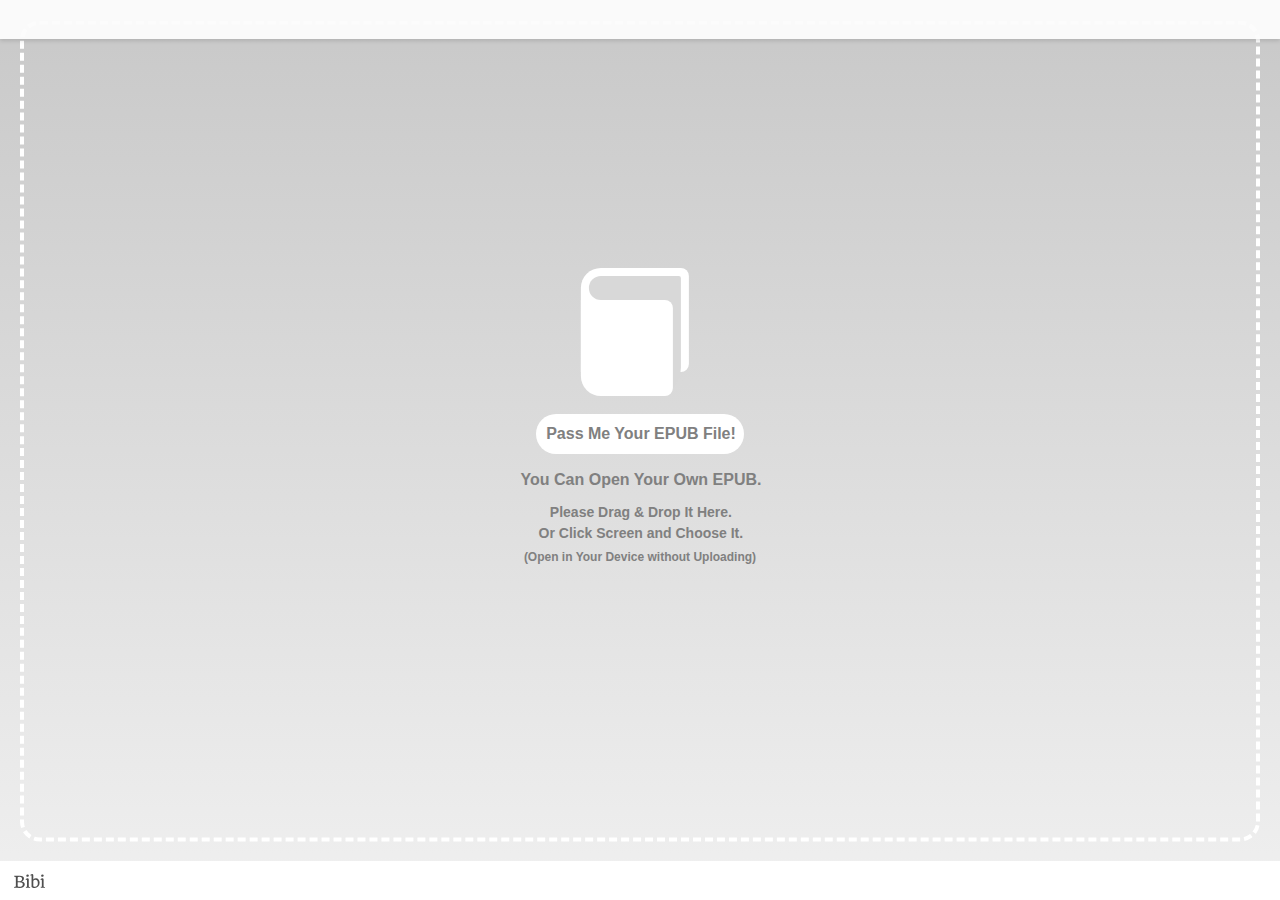
<file: B/bibi/index.html>
<!DOCTYPE html>



<html id="bibi">


	<head>

		<meta charset="utf-8" />
		<meta name="viewport" content="width=device-width, initial-scale=1.0, minimum-scale=1.0, maximum-scale=1.0" />
		<meta http-equiv="X-UA-Compatible" content="IE=edge" />

		<title>This E-Book is Published with Bibi | EPUB Reader on your website.</title>

		<!-- # Bibi | EPUB Reader on your website. : © Satoru Matsushima - https://bibi.epub.link or https://github.com/satorumurmur/bibi / Licensed under the MIT License - https://github.com/satorumurmur/bibi/blob/master/LICENSE -->

		<!-- 「わたしのことは『ビビ』と呼んでください。『ビビ』はわたしの名前なんです」 —— エレクトラ・パブリケーヌ『ビビのみぎくるぶし』 -->
		<!-- 「まあ！　それじゃあやっぱり、『ビビ』はわたしの“名前”だったのですね？」 —— ソフィア・パインアイランド『ビビさんたちのこと』 -->
		<!-- 「このあたりにビビさんという人がいると聞いて来たのですが、あなたですか？」 —— ビビ・ララルー『ポケットに眼鏡』 -->

		<link id="bibi-style" rel="stylesheet" href="resources/styles/bibi.css" />
		<link id="bibi-dress" rel="stylesheet" href="wardrobe/everyday/bibi.dress.css" />
		<script id="bibi-script" src="resources/scripts/bibi.js"></script>
		<script id="bibi-preset" src="presets/default.js" data-bibi-bookshelf=""></script>

	</head>


	<body data-bibi-book="">

		<div id="bibi-info">
			<h1>This E-Book is Published on the Web with Bibi | EPUB Reader on your website.</h1>
			<ul>
				<li><a href="https://bibi.epub.link">Bibi | EPUB Reader on your website. (Official Website / Japanese)</a></li>
				<li><a href="https://github.com/satorumurmur/bibi">Bibi on GitHub (English)</a></li>
			</ul>
		</div>

		<div id="bibi-book-data" data-bibi-book-mimetype="application/epub+zip" hidden="hidden">
		</div>

	</body>


</html>
</file>
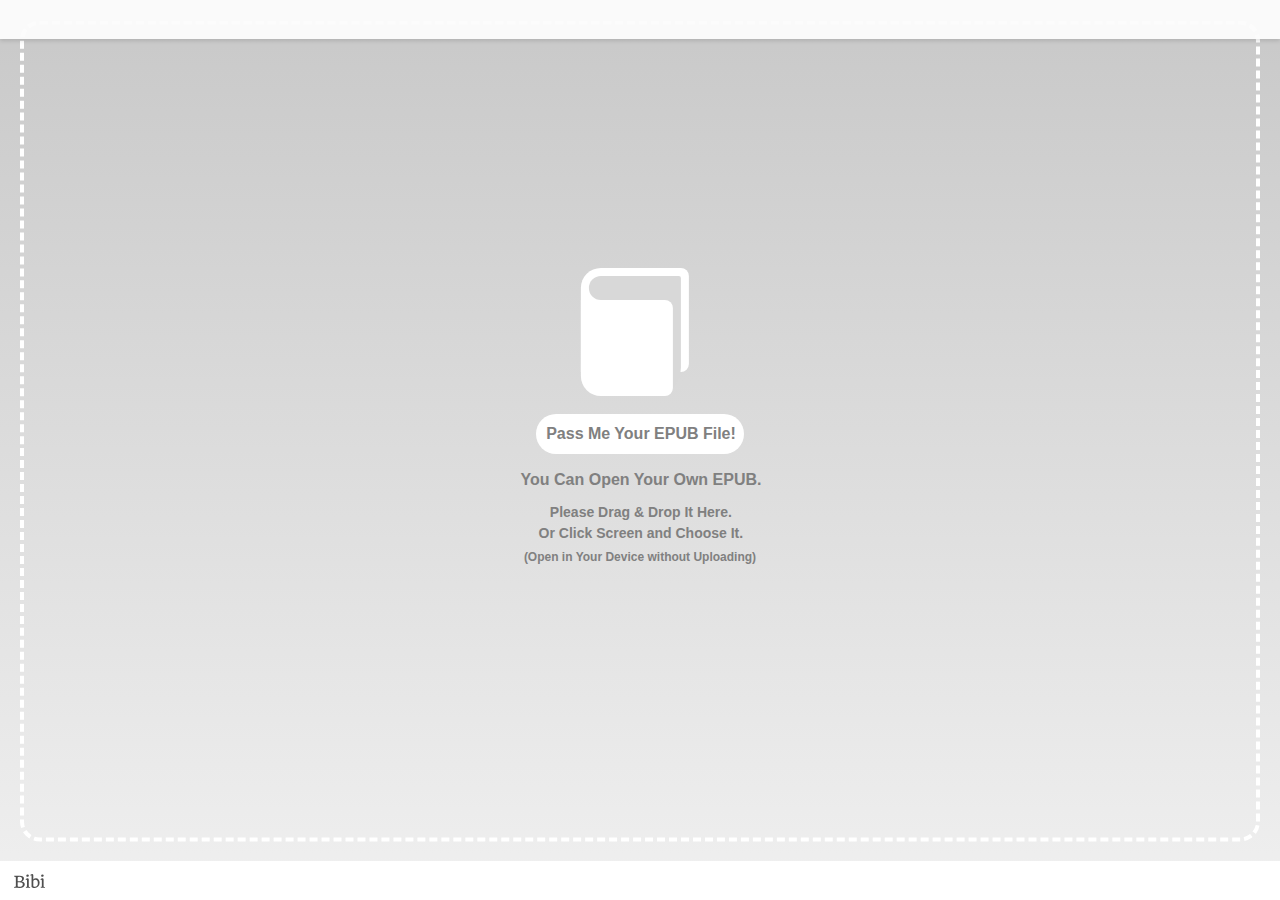
<file: B/bib/i/index.html>
<!DOCTYPE html>



<html id="bibi">


	<head>

		<meta charset="utf-8" />
		<meta name="viewport" content="width=device-width, initial-scale=1.0, minimum-scale=1.0, maximum-scale=1.0" />
		<meta http-equiv="X-UA-Compatible" content="IE=edge" />

		<title>This E-Book is Published with Bibi | EPUB Reader on your website.</title>

		<!-- # Bibi ... Copyright (c) Satoru MATSUSHIMA - https://bibi.epub.link or https://github.com/satorumurmur/bibi (Licensed under the MIT license.) -->

		<!-- 「わたしのことは『ビビ』と呼んでください。『ビビ』はわたしの名前なんです」 —— エレクトラ・パブリケーヌ『ビビのみぎくるぶし』 -->
		<!-- 「まあ！　それじゃあやっぱり、『ビビ』はわたしの“名前”だったのですね？」 —— ソフィア・パインアイランド『ビビさんたちのこと』 -->
		<!-- 「このあたりにビビさんという人がいると聞いて来たのですが、あなたですか？」 —— ビビ・ララルー『ポケットに眼鏡』 -->

		<link id="bibi-style" rel="stylesheet" href="../../bibi/resources/styles/bibi.css" />
		<link id="bibi-dress" rel="stylesheet" href="../../bibi/wardrobe/everyday/bibi.dress.css" />
		<script id="bibi-script" src="../../bibi/resources/scripts/bibi.js"></script>
		<script id="bibi-preset" src="../../bibi/presets/default.js" data-bibi-bookshelf="../bookshelf"></script>

	</head>


	<body data-bibi-book="">

		<div id="bibi-info">
			<h1>This E-Book is Published on the Web with Bibi | EPUB Reader on your website.</h1>
			<ul>
				<li><a href="https://bibi.epub.link">Bibi | EPUB Reader on your website. (Official Website / Japanese)</a></li>
				<li><a href="https://github.com/satorumurmur/bibi">Bibi on GitHub (English)</a></li>
			</ul>
		</div>

		<div id="bibi-book-data" data-bibi-book-mimetype="application/epub+zip" hidden="hidden">
		</div>

	</body>


</html>
</file>
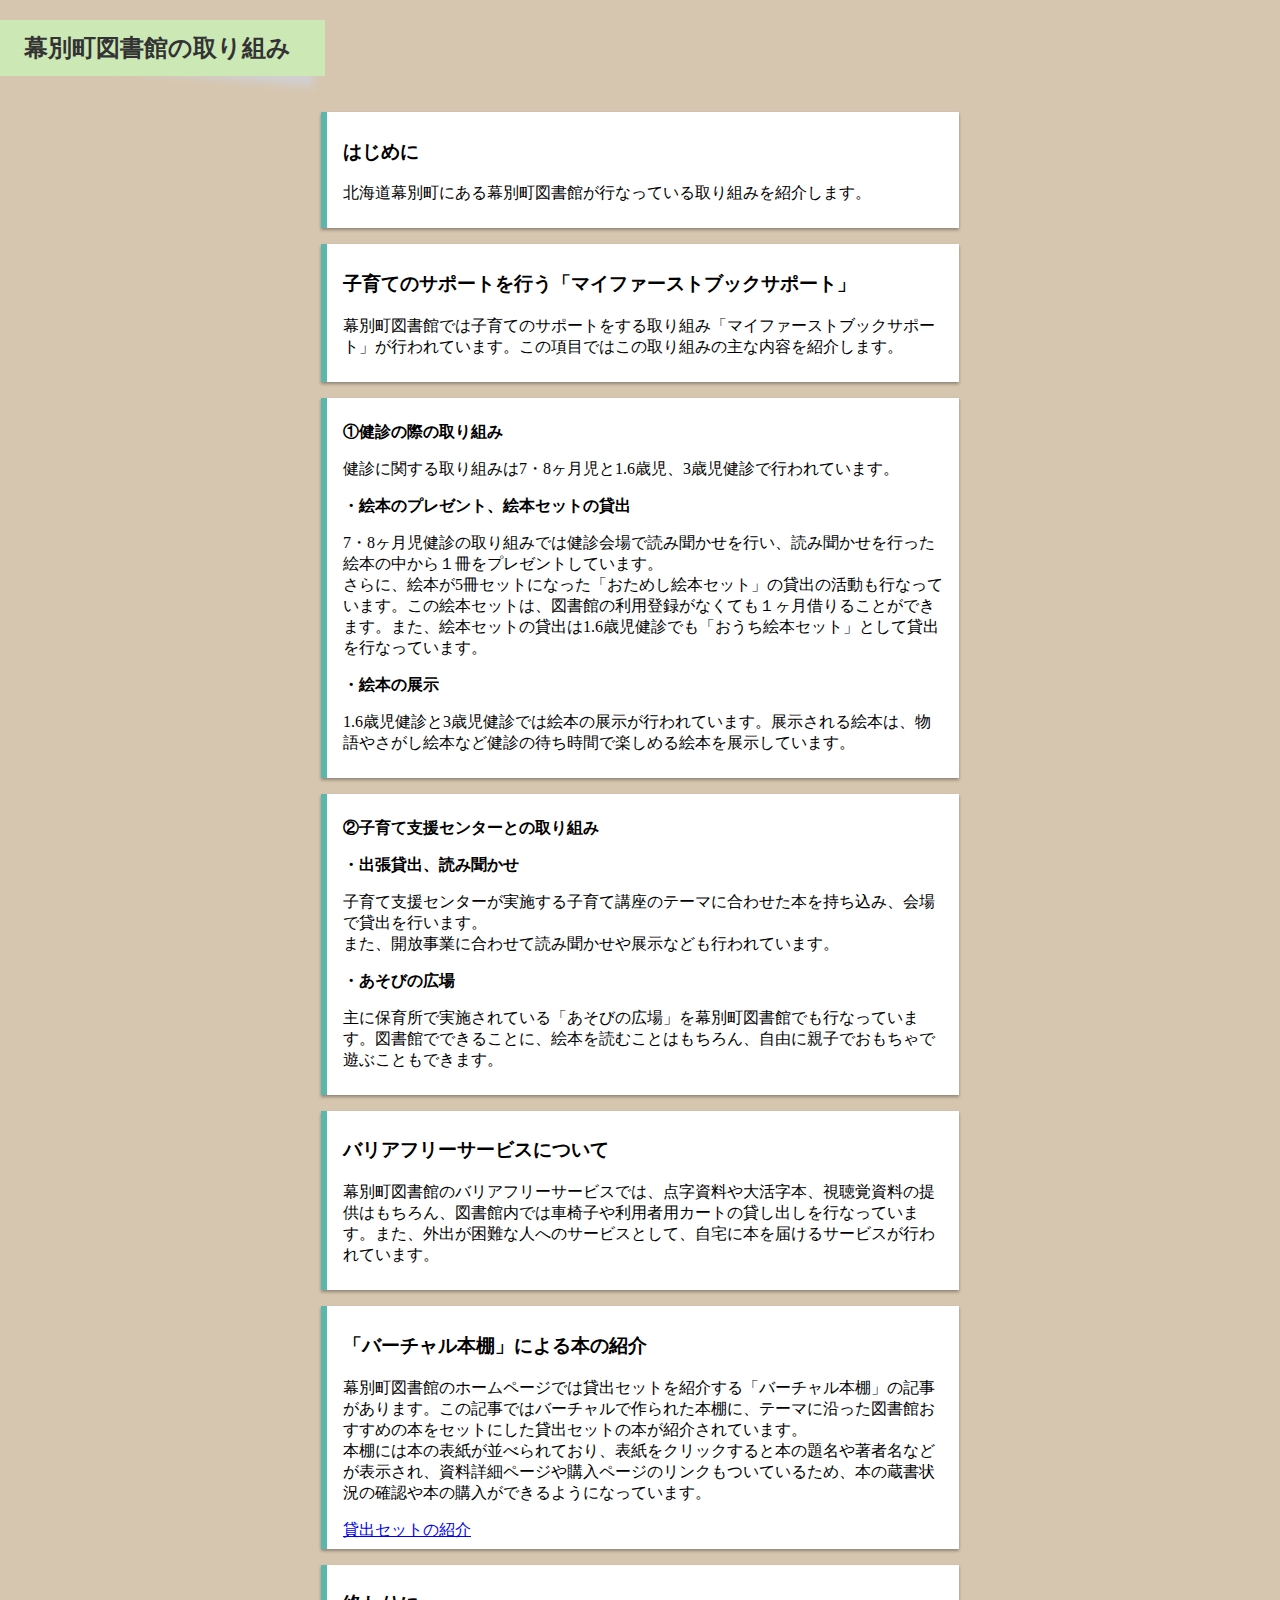
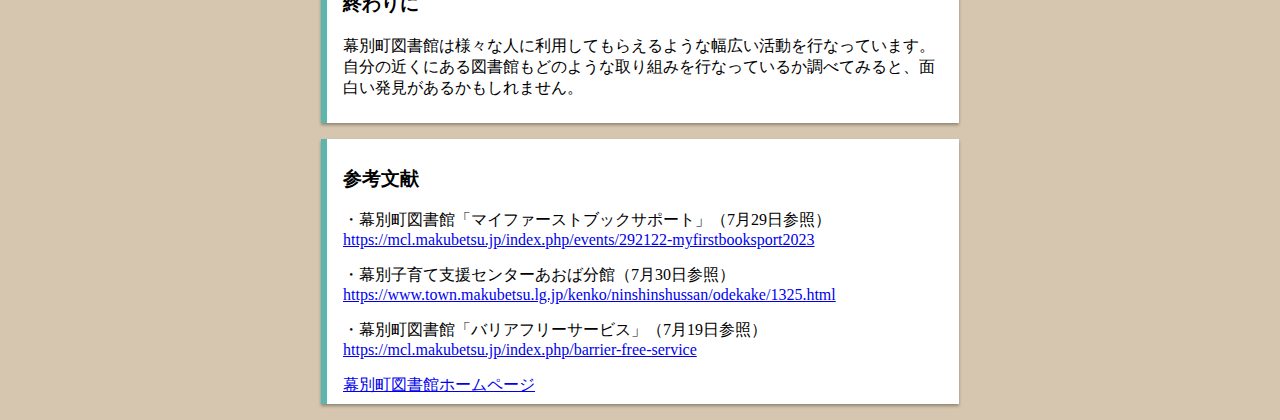
<file: tosho.html>
<!DOCTYPE html>
<html>
  <head>
    <meta charset="UTF-8">
    <title>幕別町図書館の取り組み</title>
    <style>
      body{background-color: #d6c6af;
        font-family: TsukuARdGothic-Regular;
      margin: 0;
      padding: 0;
      }
      
      #box{
        padding: 0.5em 1em;
        margin: 1em auto;
        max-width: 600px;
        background: #fff;
        border-left: solid 6px #5bb7ae;
        box-shadow: 0px 2px 3px rgba(0, 0, 0, 0.33);
      }
      
      .heading-14 {
        display: inline-block;
        position: relative;
        padding: .5em 1.4em .5em 1em;
        background-color: #cce8b5;
        color: #333333;
      }
      
      .heading-14::before {
        position: absolute;
        bottom: -1px;
        right: 9px;
        z-index: -1;
        transform: rotate(5deg);
        width: 70%;
        height: 50%;
        background-color: #d0d0d0;
        content: "";
        filter: blur(4px);
      }
      </style>
    </head>
  
  <body>
    <h2 class="heading-14">幕別町図書館の取り組み</h2>
    <article id="box">
      <h3>はじめに</h3>
      <p>北海道幕別町にある幕別町図書館が行なっている取り組みを紹介します。</p>
      </article>
    
    <article id="box">
      <h3>子育てのサポートを行う「マイファーストブックサポート」</h3>
      <p>幕別町図書館では子育てのサポートをする取り組み「マイファーストブックサポート」が行われています。この項目ではこの取り組みの主な内容を紹介します。</p>
      </article>
    
    <article id="box">
      <p><b>①健診の際の取り組み</b></p>
      <p>健診に関する取り組みは7・8ヶ月児と1.6歳児、3歳児健診で行われています。
      <p><b>・絵本のプレゼント、絵本セットの貸出</b></p>
      <p>7・8ヶ月児健診の取り組みでは健診会場で読み聞かせを行い、読み聞かせを行った絵本の中から１冊をプレゼントしています。<br>さらに、絵本が5冊セットになった「おためし絵本セット」の貸出の活動も行なっています。この絵本セットは、図書館の利用登録がなくても１ヶ月借りることができます。また、絵本セットの貸出は1.6歳児健診でも「おうち絵本セット」として貸出を行なっています。</p>
      <p><b>・絵本の展示</b></p>
      <p>1.6歳児健診と3歳児健診では絵本の展示が行われています。展示される絵本は、物語やさがし絵本など健診の待ち時間で楽しめる絵本を展示しています。</p>
        </article>
      
      <article id="box">
      <p><b>②子育て支援センターとの取り組み</b></p>
        <p><b>・出張貸出、読み聞かせ</b></p>
        <p>子育て支援センターが実施する子育て講座のテーマに合わせた本を持ち込み、会場で貸出を行います。<br>また、開放事業に合わせて読み聞かせや展示なども行われています。</p>
        <p><b>・あそびの広場</b></p>
        <p>主に保育所で実施されている「あそびの広場」を幕別町図書館でも行なっています。図書館でできることに、絵本を読むことはもちろん、自由に親子でおもちゃで遊ぶこともできます。
    </article>
    
    <article id="box">
      <h3>バリアフリーサービスについて</h3>
      <p>幕別町図書館のバリアフリーサービスでは、点字資料や大活字本、視聴覚資料の提供はもちろん、図書館内では車椅子や利用者用カートの貸し出しを行なっています。また、外出が困難な人へのサービスとして、自宅に本を届けるサービスが行われています。</p>
          </article>
      
      <article id="box">
        <h3>「バーチャル本棚」による本の紹介</h3>
        <p>幕別町図書館のホームページでは貸出セットを紹介する「バーチャル本棚」の記事があります。この記事ではバーチャルで作られた本棚に、テーマに沿った図書館おすすめの本をセットにした貸出セットの本が紹介されています。<br>本棚には本の表紙が並べられており、表紙をクリックすると本の題名や著者名などが表示され、資料詳細ページや購入ページのリンクもついているため、本の蔵書状況の確認や本の購入ができるようになっています。</p>
        
        <a href="https://mcl.makubetsu.jp/index.php/2014-03-26-11-05-05/36-bookset-01" target="_blank">貸出セットの紹介</a>
        </article>
        
        <article id="box">
          <h3>終わりに</h3>
          <p>幕別町図書館は様々な人に利用してもらえるような幅広い活動を行なっています。自分の近くにある図書館もどのような取り組みを行なっているか調べてみると、面白い発見があるかもしれません。
          </p>
          </article>
        
        <article id="box">
          <h3>参考文献</h3>
          <p>・幕別町図書館「マイファーストブックサポート」（7月29日参照）<a href="https://mcl.makubetsu.jp/index.php/events/292122-myfirstbooksport2023" target="_blank">https://mcl.makubetsu.jp/index.php/events/292122-myfirstbooksport2023</a></p>
          <p>・幕別子育て支援センターあおば分館（7月30日参照）<a href="https://www.town.makubetsu.lg.jp/kenko/ninshinshussan/odekake/1325.html" target="_blank">https://www.town.makubetsu.lg.jp/kenko/ninshinshussan/odekake/1325.html</a></p>
          <p>・幕別町図書館「バリアフリーサービス」（7月19日参照）<a href="https://mcl.makubetsu.jp/index.php/barrier-free-service"　target="_blank">https://mcl.makubetsu.jp/index.php/barrier-free-service</a></p>
          <a href="https://mcl.makubetsu.jp/" target="_blank">幕別町図書館ホームページ</a>
          </article> 
        </body>
        </html>
</file>
<file: B/bibi/resources/styles/bibi.css>
@charset "utf-8";
/*!
 *
 *  # Bibi Style                                                 (℠)
 *
 *  * © Satoru Matsushima - https://bibi.epub.link or https://github.com/satorumurmur/bibi
 *  * Open source under the MIT License - https://github.com/satorumurmur/bibi/blob/master/LICENSE
 *
 *  * Including:
 *      - Material Icons : © Material Design Authors & Google Inc. - https://material.io/resources/icons / Licensed under the Apache License version 2.0 - https://www.apache.org/licenses/LICENSE-2.0.html
 *
 */
/*!
 * Material Icons by Material Design Authors / Google Inc. - https://material.io/icons
 * Licensed under the Apache License Version 2.0 - https://www.apache.org/licenses/LICENSE-2.0
 * // through a package maintained by Ravindra Marella. - https://marella.github.io/material-icons
 * // Licensed under the Apache License Version 2.0 - https://www.apache.org/licenses/LICENSE-2.0
 */@font-face{font-family:Material Icons;font-style:normal;font-weight:400;src:url(./fonts/MaterialIcons-Regular.eot);src:local("Material Icons"),local("MaterialIcons-Regular"),url(./fonts/MaterialIcons-Regular.woff2) format("woff2"),url(./fonts/MaterialIcons-Regular.woff) format("woff"),url(./fonts/MaterialIcons-Regular.ttf) format("truetype")}.material-icons{font-family:Material Icons;font-weight:400;font-style:normal;font-size:24px;display:inline-block;line-height:1;text-transform:none;letter-spacing:normal;word-wrap:normal;white-space:nowrap;direction:ltr;-webkit-font-smoothing:antialiased;text-rendering:optimizeLegibility;-moz-osx-font-smoothing:grayscale;-webkit-font-feature-settings:"liga";font-feature-settings:"liga"}/*!
 *
 *  # Bibi Style                                                 (℠)
 *
 */*{margin:0;padding:0;border:0;font-size:100%;font-weight:inherit;font-style:inherit}li{list-style:none outside}article,aside,figcaption,figure,footer,header,nav,section{display:block}.non-visual{display:block!important;position:absolute!important;overflow:hidden!important;margin:0!important;padding:0!important;border:0!important;left:0!important;top:0!important;width:0!important;height:0!important;background:transparent!important}.uppercase{text-transform:uppercase!important}html{overflow:hidden;position:absolute;top:0;right:0;bottom:auto;left:0;width:100%;height:100%;font-family:sans-serif;-webkit-font-smoothing:subpixel-antialiased;-webkit-text-size-adjust:100%;-webkit-user-select:none;-moz-user-select:none;-ms-user-select:none;user-select:none;overscroll-behavior-x:none;overscroll-behavior-y:none}html.welcome{overflow:scroll!important}html.InternetExplorer{position:static}html[data-bibi-cursor=bottom],html[data-bibi-cursor=left],html[data-bibi-cursor=right],html[data-bibi-cursor=top]{cursor:pointer}html.Blink{-ms-touch-action:none;touch-action:none}body{position:absolute;top:0;right:0;bottom:auto;left:0;overflow:hidden;width:100%;height:100%;-webkit-transition:opacity .25s ease;transition:opacity .25s ease}body *{-webkit-tap-highlight-color:rgba(255,255,255,0);-webkit-tap-highlight-color:transparent}body.InternetExplorer{position:static}div#bibi-catcher{display:none;position:absolute;z-index:101;top:0;right:0;bottom:0;left:0;margin:0;width:100%;height:100%;cursor:pointer;-webkit-transition:.125s cubic-bezier(.2,.8,.8,1.6);transition:.125s cubic-bezier(.2,.8,.8,1.6)}html.waiting-file div#bibi-catcher{display:block}div#bibi-catcher>.book-icon{z-index:10;top:auto;right:0;bottom:56%;left:0;margin:0 auto;-webkit-transform:translateX(-4%);transform:translateX(-4%)}div#bibi-catcher>.book-icon,div#bibi-catcher>.book-icon *{-webkit-transition:.125s cubic-bezier(.2,.8,.8,1.6);transition:.125s cubic-bezier(.2,.8,.8,1.6)}div#bibi-catcher>.pgroup{-webkit-box-sizing:border-box;box-sizing:border-box;position:absolute;z-index:100;top:44%;right:0;bottom:auto;left:0;margin:0 auto;width:100%;vertical-align:middle;text-align:center;display:-webkit-box;display:-ms-flexbox;display:flex;-webkit-box-orient:vertical;-webkit-box-direction:normal;-ms-flex-direction:column;flex-direction:column;-webkit-box-pack:start;-ms-flex-pack:start;justify-content:flex-start;-webkit-box-align:center;-ms-flex-align:center;align-items:center}div#bibi-catcher>.pgroup p em,div#bibi-catcher>.pgroup p small,div#bibi-catcher>.pgroup p span,div#bibi-catcher>.pgroup p strong{display:block;font-weight:700;-webkit-transition:.125s cubic-bezier(.2,.8,.8,1.6);transition:.125s cubic-bezier(.2,.8,.8,1.6)}div#bibi-catcher>.pgroup p strong{-webkit-box-sizing:border-box;box-sizing:border-box;margin-top:18px;padding:0 .5em;height:2.5em;line-height:2.5em;border-radius:1.25em;font-size:16px}div#bibi-catcher>.pgroup p em{margin-top:14px;font-size:16px;line-height:1.5}div#bibi-catcher>.pgroup p span{margin-top:10px;font-size:14px;line-height:1.5}div#bibi-catcher>.pgroup p small{margin-top:6px;font-size:12px}div#bibi-catcher>.pgroup[lang=en] p strong{text-indent:.125em}div#bibi-catcher>.pgroup[lang=en] p em,div#bibi-catcher>.pgroup[lang=en] p span{margin-right:-.125em}div#bibi-catcher>.pgroup[lang=ja] p strong{text-indent:.5em}div#bibi-catcher>.pgroup[lang=ja] p em{margin-right:-.67em;text-indent:-.67em}div#bibi-catcher>.pgroup[lang=ja] p span{margin-right:-.67em;text-indent:0}div#bibi-catcher>input{visibility:hidden}div#bibi-catcher:before{-webkit-box-sizing:border-box;box-sizing:border-box;z-index:1;top:0;margin:auto;-webkit-transition:.125s cubic-bezier(.2,.8,.8,1.6);transition:.125s cubic-bezier(.2,.8,.8,1.6)}div#bibi-catcher:after,div#bibi-catcher:before{content:"";display:block;position:absolute;right:0;bottom:0;left:0}div#bibi-catcher:after{z-index:0;width:100%}html:not(.iOS):not(.Android).dragenter div#bibi-catcher>.book-icon,html:not(.iOS):not(.Android) div#bibi-catcher:hover>.book-icon{-webkit-transform:translateX(-4%) rotate(-4deg);transform:translateX(-4%) rotate(-4deg)}html:not(.iOS):not(.Android).dragenter div#bibi-catcher>.pgroup p strong,html:not(.iOS):not(.Android) div#bibi-catcher:hover>.pgroup p strong{-webkit-transform:scale(1.05);transform:scale(1.05)}html.Android div#bibi-catcher:active>.book-icon,html.iOS div#bibi-catcher:active>.book-icon,html:not(.iOS):not(.Android) div#bibi-catcher:active>.book-icon{-webkit-transform:translateX(-4%) rotate(4deg);transform:translateX(-4%) rotate(4deg)}html.Android div#bibi-catcher:active>.pgroup p strong,html.iOS div#bibi-catcher:active>.pgroup p strong,html:not(.iOS):not(.Android) div#bibi-catcher:active>.pgroup p strong{-webkit-transform:scale(.95);transform:scale(.95)}div#bibi-poweredby{overflow:hidden;z-index:1000000;top:auto;left:0;margin:0 auto;width:100%;-webkit-transform-origin:50% 100%;transform-origin:50% 100%;-webkit-transform:scaleY(0);transform:scaleY(0);opacity:0;-webkit-transition:opacity .5s linear;transition:opacity .5s linear}div#bibi-poweredby,div#bibi-poweredby p a{-webkit-box-sizing:border-box;box-sizing:border-box;display:block;position:absolute;right:auto;bottom:0;font-size:14px}div#bibi-poweredby p a{top:0;left:4px;margin:auto 0;border-radius:2px;width:50.99631px;height:26px;line-height:26px;text-align:center;text-decoration:none;color:transparent;background:transparent}div#bibi-poweredby p a,div#bibi-poweredby p a:after,div#bibi-poweredby p a:before{-webkit-transition:.1s linear;transition:.1s linear}div#bibi-poweredby p a:after,div#bibi-poweredby p a:before{content:"";display:block;position:absolute;top:0;right:0;bottom:0;left:0;margin:0;width:100%;height:100%;background:transparent none no-repeat 50%;background-size:30.99631px 14px}div#bibi-poweredby p a:before{filter:url('data:image/svg+xml;charset=utf-8,<svg xmlns="http://www.w3.org/2000/svg"><filter id="filter"><feComponentTransfer color-interpolation-filters="sRGB"><feFuncR type="table" tableValues="1 0" /><feFuncG type="table" tableValues="1 0" /><feFuncB type="table" tableValues="1 0" /></feComponentTransfer></filter></svg>#filter');-webkit-filter:invert(100%);filter:invert(100%)}div#bibi-poweredby p a:after,div#bibi-poweredby p a:before{background-image:url([data-uri])}html.panel-opened div#bibi-poweredby,html.waiting-file div#bibi-poweredby,html.waiting div#bibi-poweredby{opacity:1;-webkit-transform:none;transform:none}div#bibi-info{overflow:hidden;width:0;height:0}div#bibi-style-checker{-webkit-writing-mode:vertical-rl;-epub-writing-mode:vertical-rl;-moz-writing-mode:vertical-rl;-ms-writing-mode:vertical-rl;-ms-writing-mode:tb-rl;writing-mode:vertical-rl;direction:ltr;position:absolute;z-index:0;font-size:16px;font-size:1rem;line-height:1em;white-space:nowrap;opacity:0}div#bibi-is-dev-mode{overflow:hidden;-webkit-box-sizing:border-box;box-sizing:border-box;display:-webkit-box;display:-ms-flexbox;display:flex;-webkit-box-orient:vertical;-webkit-box-direction:normal;-ms-flex-direction:column;flex-direction:column;-webkit-box-pack:center;-ms-flex-pack:center;justify-content:center;-webkit-box-align:center;-ms-flex-align:center;align-items:center;position:absolute;z-index:99999999999;top:0;right:0;bottom:0;left:0;margin:auto;padding:2em;width:300px;height:300px;border-radius:150px;font-weight:700;color:#fff;background:rgba(255,64,0,.9);pointer-events:text}div#bibi-is-dev-mode p{text-align:center;width:100%;line-height:1.5}div#bibi-is-dev-mode p:first-of-type{margin-top:-1em;padding-bottom:.4em;border-bottom:1px solid #fff;margin-bottom:.6em;font-size:18px}div#bibi-is-dev-mode p:first-of-type strong{display:block;width:100%}div#bibi-is-dev-mode p:first-of-type strong:first-of-type{font-size:.75em}div#bibi-is-dev-mode p:first-of-type strong:nth-of-type(2){text-transform:uppercase}div#bibi-is-dev-mode p:nth-of-type(2),div#bibi-is-dev-mode p:nth-of-type(3){font-size:14px}div#bibi-is-dev-mode p:nth-of-type(2) span,div#bibi-is-dev-mode p:nth-of-type(3) span{display:inline-block}div#bibi-is-dev-mode p:nth-of-type(3) code{display:block;margin:.5em auto 0;width:12em;height:2em;border-radius:.25em;font-size:16px;line-height:2em;background:rgba(0,0,0,.75)}div#bibi-is-dev-mode p:nth-of-type(4){display:-webkit-box;display:-ms-flexbox;display:flex;-webkit-box-orient:horizontal;-webkit-box-direction:normal;-ms-flex-direction:row;flex-direction:row;-webkit-box-pack:center;-ms-flex-pack:center;justify-content:center;-webkit-box-align:center;-ms-flex-align:center;align-items:center;position:absolute;top:auto;right:0;bottom:0;left:0;margin:0 auto;padding:.4em 0 .6em;width:100%;height:auto;font-weight:400;font-size:20px;cursor:pointer;background:hsla(0,0%,100%,0);-webkit-transition:.2s linear;transition:.2s linear}div#bibi-is-dev-mode p:nth-of-type(4):before{font-family:Material Icons;content:"highlight_off";line-height:1}div#bibi-is-dev-mode p:nth-of-type(4) em{padding:0 .5em 0 .25em;font-size:.75em;text-transform:uppercase}div#bibi-is-dev-mode p:nth-of-type(4):hover{color:#000;background:hsla(0,0%,100%,.9)}div#bibi-is-dev-mode{-webkit-transform:translateY(-200%) rotate(-1turn);transform:translateY(-200%) rotate(-1turn);opacity:0}div#bibi-is-dev-mode.show{-webkit-transition:1s cubic-bezier(.5,0,0,1.5);transition:1s cubic-bezier(.5,0,0,1.5);-webkit-transform:none;transform:none;opacity:1}div#bibi-is-dev-mode.hide{-webkit-transition:1s cubic-bezier(1,0,0,1);transition:1s cubic-bezier(1,0,0,1);-webkit-transform:translateY(800%) rotate(1turn);transform:translateY(800%) rotate(1turn);opacity:0}div#__bs_notify__{-webkit-box-sizing:border-box!important;box-sizing:border-box!important;display:table-cell!important;position:fixed!important;top:0!important;right:0!important;bottom:0!important;left:0!important;margin:auto!important;border-radius:1.5em!important;padding:0!important;width:16em!important;height:3em!important;line-height:3em!important;font-size:14px!important;font-weight:700!important;text-indent:-.25em!important;text-shadow:0 0 2px #000!important;background:rgba(0,0,0,.5)!important}main#bibi-main{overflow:hidden;-webkit-overflow-scrolling:touch;position:absolute;z-index:1;width:100%;background:transparent;-webkit-transition:-webkit-transform .1s ease;transition:-webkit-transform .1s ease;transition:transform .1s ease;transition:transform .1s ease,-webkit-transform .1s ease;-webkit-transform-origin:50% 50%;transform-origin:50% 50%;will-change:scroll-position,padding,transform}html.book-full-height main#bibi-main{height:100%}html.view-paged main#bibi-main{overflow:hidden}html.view-horizontal main#bibi-main{overflow-x:scroll;overflow-y:hidden}html.view-vertical main#bibi-main{overflow-x:hidden;overflow-y:scroll}html.appearance-horizontal main#bibi-main{top:0;right:-100%;bottom:auto;left:-100%;margin:auto}html.appearance-vertical main#bibi-main{top:-100%;right:auto;bottom:-100%;left:0;margin:auto}div#bibi-main-book{-webkit-box-sizing:content-box;box-sizing:content-box;display:-webkit-box;display:-ms-flexbox;display:flex;-ms-flex-wrap:nowrap;flex-wrap:nowrap;-webkit-box-pack:justify;-ms-flex-pack:justify;justify-content:space-between;position:relative;z-index:1;width:100%;height:100%;-webkit-transition:opacity .15s ease,-webkit-transform .5s ease-in-out;transition:opacity .15s ease,-webkit-transform .5s ease-in-out;transition:transform .5s ease-in-out,opacity .15s ease;transition:transform .5s ease-in-out,opacity .15s ease,-webkit-transform .5s ease-in-out;will-change:width,height,opacity}html.spread-ltr div#bibi-main-book{-webkit-box-orient:horizontal;-webkit-box-direction:normal;-ms-flex-direction:row;flex-direction:row}html.spread-rtl div#bibi-main-book{-webkit-box-orient:horizontal;-webkit-box-direction:reverse;-ms-flex-direction:row-reverse;flex-direction:row-reverse}html.spread-ttb div#bibi-main-book{-webkit-box-orient:vertical;-webkit-box-direction:normal;-ms-flex-direction:column;flex-direction:column}html.changing-view div#bibi-main-book,html.resizing div#bibi-main-book{visibility:hidden}div.spread-box{-webkit-box-sizing:border-box;box-sizing:border-box;-ms-flex-negative:0;flex-shrink:0;position:relative}html.spread-horizontal div.spread-box{height:100%}html.spread-vertical div.spread-box{width:100%}html.book-pre-paginated.view-paged.spread-horizontal div.spread-box{min-width:100vw}html.view-paged.spread-vertical div.spread-box{min-height:100vh}div.spread{-webkit-box-sizing:border-box;box-sizing:border-box;overflow:hidden;position:absolute;top:0;right:0;bottom:0;left:0;margin:auto;display:-webkit-box;display:-ms-flexbox;display:flex;-ms-flex-wrap:nowrap;flex-wrap:nowrap;-webkit-box-pack:start;-ms-flex-pack:start;justify-content:flex-start;-webkit-box-align:center;-ms-flex-align:center;align-items:center}html.page-ltr div.spread{-webkit-box-orient:horizontal;-webkit-box-direction:normal;-ms-flex-direction:row;flex-direction:row}html.page-rtl div.spread{-webkit-box-orient:horizontal;-webkit-box-direction:reverse;-ms-flex-direction:row-reverse;flex-direction:row-reverse}html.view-vertical div.spread-box:not(.spreaded) div.spread{-webkit-box-orient:vertical;-webkit-box-direction:normal;-ms-flex-direction:column;flex-direction:column}div.spread-box.single-item-spread-after div.spread{-webkit-box-pack:end;-ms-flex-pack:end;justify-content:flex-end}div.spread-box.single-item-spread-center div.spread{-webkit-box-pack:center;-ms-flex-pack:center;justify-content:center}div.item-box,div.spread-box.reflowable div.spread{background:#fff}div.item-box{-webkit-box-sizing:border-box;box-sizing:border-box;-ms-flex-negative:0;flex-shrink:0;position:relative;overflow:hidden}div.item-box.reflowable{display:-webkit-box;display:-ms-flexbox;display:flex;-ms-flex-wrap:nowrap;flex-wrap:nowrap;-webkit-box-pack:justify;-ms-flex-pack:justify;justify-content:space-between;-webkit-box-align:center;-ms-flex-align:center;align-items:center}html.spread-ltr div.item-box.reflowable{-webkit-box-orient:horizontal;-webkit-box-direction:normal;-ms-flex-direction:row;flex-direction:row}html.spread-rtl div.item-box.reflowable{-webkit-box-orient:horizontal;-webkit-box-direction:reverse;-ms-flex-direction:row-reverse;flex-direction:row-reverse}html.spread-ttb div.item-box.reflowable{-webkit-box-orient:vertical;-webkit-box-direction:normal;-ms-flex-direction:column;flex-direction:column}html.book-pre-paginated div.item-box:after{content:"";display:block;position:absolute;z-index:1;top:0;right:0;bottom:0;left:0;margin:auto;opacity:0;-webkit-transition:opacity 1s ease-in;transition:opacity 1s ease-in}html.book-pre-paginated div.item-box:not(.placeholder):not(.loaded):after{opacity:1}iframe.item,span.page{-webkit-box-sizing:content-box;box-sizing:content-box;display:block}iframe.item{position:absolute;z-index:10;top:0;right:0;bottom:0;left:0;margin:0;padding:0;border:0;line-height:1;vertical-align:top;background:transparent;-webkit-transform-origin:0 0;transform-origin:0 0;opacity:1}html.zoomed-in iframe.item{will-change:transform}html.transforming iframe.item{will-change:none!important}div.item-box:not(.loaded) iframe.item{visibility:hidden;opacity:0}div.spread-box.current iframe.item{-webkit-transition:opacity .1s linear;transition:opacity .1s linear}span.page{z-index:1;width:100%;height:100%}div.item-box.reflowable span.page{position:relative}div.item-box.pre-paginated span.page{position:absolute;top:0;right:0;bottom:0;left:0}div#bibi-menu{position:absolute;z-index:100000;top:0;right:0;bottom:auto;left:0;right:auto;margin:0;width:100%;background:transparent}div#bibi-menu,div#bibi-menu ul{-webkit-transition:.125s linear;transition:.125s linear}html.waiting-file div#bibi-menu,html.without-menubar div#bibi-menu{display:none!important}div#bibi-menu-l,div#bibi-menu-r{-webkit-box-sizing:border-box;box-sizing:border-box;z-index:1;height:100%;color:#fff;-webkit-transition:opacity .75s linear;transition:opacity .75s linear}div#bibi-menu-l,div#bibi-menu-l ul,div#bibi-menu-r,div#bibi-menu-r ul{display:-webkit-box;display:-ms-flexbox;display:flex;-webkit-box-pack:start;-ms-flex-pack:start;justify-content:flex-start;-webkit-box-align:start;-ms-flex-align:start;align-items:start;position:relative}div#bibi-menu-l ul,div#bibi-menu-l ul.sticky,div#bibi-menu-r ul,div#bibi-menu-r ul.sticky{opacity:0}div#bibi-menu-l ul:before,div#bibi-menu-r ul:before{content:"";display:block;position:absolute}div#bibi-menu-l ul li,div#bibi-menu-r ul li{position:relative;z-index:1}div#bibi-menu-l ul li.hover,div#bibi-menu-l ul li:active,div#bibi-menu-r ul li.hover,div#bibi-menu-r ul li:active{z-index:10}div#bibi-menu-l ul li .bibi-button span.bibi-button-label,div#bibi-menu-r ul li .bibi-button span.bibi-button-label{font-size:0;color:transparent}div#bibi-menu.hover div#bibi-menu-l ul,div#bibi-menu.hover div#bibi-menu-l ul.sticky,div#bibi-menu.hover div#bibi-menu-r ul,div#bibi-menu.hover div#bibi-menu-r ul.sticky,html.menu-opened div#bibi-menu-l ul,html.menu-opened div#bibi-menu-l ul.sticky,html.menu-opened div#bibi-menu-r ul,html.menu-opened div#bibi-menu-r ul.sticky,html.panel-opened div#bibi-menu-l ul,html.panel-opened div#bibi-menu-l ul.sticky,html.panel-opened div#bibi-menu-r ul,html.panel-opened div#bibi-menu-r ul.sticky,html.subpanel-opened div#bibi-menu-l ul,html.subpanel-opened div#bibi-menu-l ul.sticky,html.subpanel-opened div#bibi-menu-r ul,html.subpanel-opened div#bibi-menu-r ul.sticky,html.waiting div#bibi-menu-l ul,html.waiting div#bibi-menu-l ul.sticky,html.waiting div#bibi-menu-r ul,html.waiting div#bibi-menu-r ul.sticky,html:not(.book-full-height) div#bibi-menu-l ul,html:not(.book-full-height) div#bibi-menu-l ul.sticky,html:not(.book-full-height) div#bibi-menu-r ul,html:not(.book-full-height) div#bibi-menu-r ul.sticky{opacity:1}div#bibi-menu-l ul.bibi-buttongroup-tiled li:not(:first-child):not(:last-child) .bibi-button .bibi-button-iconbox .bibi-icon,div#bibi-menu-r ul.bibi-buttongroup-tiled li:not(:first-child):not(:last-child) .bibi-button .bibi-button-iconbox .bibi-icon{border-radius:0}div#bibi-menu-l{float:left}div#bibi-menu-l,div#bibi-menu-l ul{-webkit-box-orient:horizontal;-webkit-box-direction:normal;-ms-flex-direction:row;flex-direction:row}div#bibi-menu-l ul:first-child:before{display:none}div#bibi-menu-l ul:not(:first-child):before{left:0}div#bibi-menu-l ul li:first-child{margin-left:0}div#bibi-menu-l ul.bibi-buttongroup-tiled li{margin-left:-1px!important}div#bibi-menu-l ul.bibi-buttongroup-tiled li:first-child:not(:last-child) .bibi-button .bibi-button-iconbox .bibi-icon{border-top-right-radius:0;border-bottom-right-radius:0}div#bibi-menu-l ul.bibi-buttongroup-tiled li:last-child:not(:first-child) .bibi-button .bibi-button-iconbox .bibi-icon{border-top-left-radius:0;border-bottom-left-radius:0}div#bibi-menu-r{float:right}div#bibi-menu-r,div#bibi-menu-r ul{-webkit-box-orient:horizontal;-webkit-box-direction:reverse;-ms-flex-direction:row-reverse;flex-direction:row-reverse}div#bibi-menu-r ul:first-child:before{display:none}div#bibi-menu-r ul:not(:first-child):before{right:0}div#bibi-menu-r ul li:first-child{margin-right:0}div#bibi-menu-r ul.bibi-buttongroup-tiled li{margin-right:-1px!important}div#bibi-menu-r ul.bibi-buttongroup-tiled li:first-child:not(:last-child) .bibi-button .bibi-button-iconbox .bibi-icon{border-top-left-radius:0;border-bottom-left-radius:0}div#bibi-menu-r ul.bibi-buttongroup-tiled li:last-child:not(:first-child) .bibi-button .bibi-button-iconbox .bibi-icon{border-top-right-radius:0;border-bottom-right-radius:0}html.book-pre-paginated ul#bibi-buttongroup_font-size,html.waiting ul#bibi-buttongroup_font-size,html.waiting ul#bibi-buttongroup_loupe{display:none}div#bibi-slider{overscroll-behavior-x:none;overscroll-behavior-y:none;overflow:hidden;position:relative;position:absolute;z-index:10000;cursor:pointer;will-change:height}div#bibi-slider,div#bibi-slider:after{-webkit-box-sizing:border-box;box-sizing:border-box;display:block}div#bibi-slider:after{content:"";position:absolute;z-index:0;border-style:solid;border-width:0;width:100%;height:100%}html.appearance-horizontal div#bibi-slider{top:auto;right:0;bottom:0;left:0;width:100%;height:15px}html.appearance-horizontal div#bibi-slider:after{border-top-width:1px}html.appearance-horizontal.panel-opened div#bibi-slider{height:0}html.appearance-vertical div#bibi-slider{top:0;right:0;bottom:0;left:auto;width:15px;height:100%}html.appearance-vertical div#bibi-slider:after{border-left-width:1px}html.appearance-vertical.panel-opened div#bibi-slider{width:0}html.slider-opened div#bibi-slider{overflow:visible}html.busy div#bibi-slider,html.slider-sliding div#bibi-slider{-webkit-transition:none;transition:none}div#bibi-slider:not(.bibi-slider-with-history) div#bibi-slider-history,html.busy div#bibi-slider,html.panel-opened div#bibi-slider,html.waiting div#bibi-slider{display:none}html:not(.slider-opened) div#bibi-slider-history{-webkit-transform:scale(0);transform:scale(0)}div#bibi-slider-history .bibi-buttongroup .bibi-buttonbox .bibi-button#bibi-slider-history-button{position:absolute;z-index:1;margin:auto}html.appearance-vertical div#bibi-slider-history .bibi-buttongroup .bibi-buttonbox .bibi-button#bibi-slider-history-button{left:0;right:0;bottom:auto}html.appearance-horizontal div#bibi-slider-history .bibi-buttongroup .bibi-buttonbox .bibi-button#bibi-slider-history-button{top:0;bottom:0}html.appearance-ltr div#bibi-slider-history .bibi-buttongroup .bibi-buttonbox .bibi-button#bibi-slider-history-button{right:auto}html.appearance-rtl div#bibi-slider-history .bibi-buttongroup .bibi-buttonbox .bibi-button#bibi-slider-history-button{left:auto}div#bibi-slider-history .bibi-buttongroup .bibi-buttonbox .bibi-button#bibi-slider-history-button span.bibi-button-label{position:absolute;top:0;right:0;bottom:0;left:0;overflow:hidden;width:0;height:0;color:transparent}div#bibi-slider-thumb{display:block;-webkit-box-sizing:border-box;box-sizing:border-box;position:absolute;z-index:100000;margin:auto;background:transparent;will-change:width,height,transform,left,top}html.appearance-horizontal div#bibi-slider-thumb{top:0;bottom:0;height:8px}html.appearance-vertical div#bibi-slider-thumb{left:0;right:0;width:8px}html.slider-opened.appearance-horizontal div#bibi-slider-thumb{height:100%;cursor:col-resize}html.slider-opened.appearance-vertical div#bibi-slider-thumb{width:100%;cursor:row-resize}div#bibi-slider-thumb:after,div#bibi-slider-thumb:before{content:"";display:block;-webkit-box-sizing:border-box;box-sizing:border-box;position:absolute;z-index:10;margin:auto}div#bibi-slider-thumb:before{top:-8px;right:-8px;bottom:-8px;left:-8px;width:100%;height:100%;border-radius:4px}html.appearance-horizontal div#bibi-slider-thumb:before{min-width:8px}html.appearance-vertical div#bibi-slider-thumb:before{min-height:8px}html.slider-opened div#bibi-slider-thumb:before,html:not(.slider-opened) div#bibi-slider-thumb:after{-webkit-transform:scale(0);transform:scale(0);opacity:0}div#bibi-slider-rail,div#bibi-slider-rail-groove,div#bibi-slider-rail-progress{-webkit-box-sizing:border-box;box-sizing:border-box;position:absolute;pointer-events:none;-webkit-transition:background-color .33s linear;transition:background-color .33s linear}div#bibi-slider-rail{z-index:10000;top:0;right:0;bottom:0;left:0;margin:auto}html.appearance-horizontal div#bibi-slider-rail{width:100%;height:0}html.appearance-vertical div#bibi-slider-rail{width:0;height:100%}div#bibi-slider-rail-groove,div#bibi-slider-rail-progress{width:0;height:0}html.appearance-horizontal div#bibi-slider-rail-groove,html.appearance-vertical div#bibi-slider-rail-groove{top:-100%;right:-100%;bottom:-100%;left:-100%;margin:auto}div#bibi-slider-rail-progress{will-change:width,height}html.appearance-rtl div#bibi-slider-rail-progress{top:-100%;right:0;bottom:-100%;left:auto;margin:auto 0;-webkit-transform-origin:100% 50%;transform-origin:100% 50%}html.appearance-ltr div#bibi-slider-rail-progress{top:-100%;right:auto;bottom:-100%;left:0;margin:auto 0;-webkit-transform-origin:0 50%;transform-origin:0 50%}html.appearance-ttb div#bibi-slider-rail-progress{top:0;right:-100%;bottom:auto;left:-100%;margin:0 auto;-webkit-transform-origin:50% 0;transform-origin:50% 0}div#bibi-slider-edgebar-box{-webkit-box-sizing:border-box;box-sizing:border-box;position:absolute;top:0;right:0;bottom:0;left:0;z-index:10;margin:auto;background:transparent;will-change:width,height}html.appearance-horizontal div#bibi-slider-edgebar-box{top:1px;right:0;bottom:auto;left:0;height:calc(100% - 1px);width:calc(100% - 8px)}html.appearance-vertical div#bibi-slider-edgebar-box{top:0;right:auto;bottom:0;left:1px;width:calc(100% - 1px);height:calc(100% - 8px)}html.slider-opened.appearance-horizontal div#bibi-slider-edgebar-box{bottom:auto}html.slider-opened.appearance-ltr div#bibi-slider-edgebar-box{right:auto}html.slider-opened.appearance-rtl div#bibi-slider-edgebar-box{left:auto}html.slider-opened.appearance-vertical div#bibi-slider-edgebar-box{right:auto;bottom:auto}div#bibi-slider-edgebar{z-index:10;right:0;bottom:0;left:0;height:100%;margin:auto;will-change:width,height}div#bibi-notifier,div#bibi-slider-edgebar{-webkit-box-sizing:border-box;box-sizing:border-box;position:absolute;top:0;width:100%}div#bibi-notifier{display:-webkit-box;display:-ms-flexbox;display:flex;-webkit-box-pack:center;-ms-flex-pack:center;justify-content:center;-webkit-box-align:center;-ms-flex-align:center;align-items:center;z-index:100000000;padding:0 8px;-webkit-transition:.15s linear;transition:.15s linear;-webkit-transform-origin:50% 0;transform-origin:50% 0}div#bibi-notifier p{font-size:12px;line-height:1.25;font-weight:700}div#bibi-notifier p small{font-size:.875em}div#bibi-notifier{opacity:0;-webkit-transform:translateY(-100%);transform:translateY(-100%);-webkit-transition:.2s linear;transition:.2s linear}html.notifier-shown div#bibi-notifier{opacity:1;-webkit-transform:none;transform:none;-webkit-transition:.15s linear;transition:.15s linear}div#bibi-veil{-webkit-box-sizing:border-box;box-sizing:border-box;overflow:hidden;display:block;position:absolute;z-index:100;left:0;top:0;width:100%;height:100%;font-size:15px;opacity:1;-webkit-transition:.5s ease-in;transition:.5s ease-in}div#bibi-veil.closed{opacity:0;-webkit-transition:.5s ease-out;transition:.5s ease-out}html.appearance-ltr div#bibi-veil.closed{-webkit-transform:translateX(-240%);transform:translateX(-240%)}html.appearance-rtl div#bibi-veil.closed{-webkit-transform:translateX(240%);transform:translateX(240%)}html.appearance-ttb div#bibi-veil.closed{-webkit-transform:translateY(-240%);transform:translateY(-240%)}div#bibi-veil:after,div#bibi-veil:before{content:"";display:block;position:absolute;z-index:0;left:0;right:0;width:100%}div#bibi-veil:before{top:0}div#bibi-veil:after{bottom:0}p#bibi-veil-byebye{display:-webkit-box;display:-ms-flexbox;display:flex;-webkit-box-orient:vertical;-webkit-box-direction:normal;-ms-flex-direction:column;flex-direction:column;-webkit-box-pack:center;-ms-flex-pack:center;justify-content:center;-webkit-box-align:center;-ms-flex-align:center;align-items:center;-webkit-box-sizing:border-box;box-sizing:border-box;position:absolute;z-index:100;top:0;right:0;bottom:0;left:0;margin:auto;padding:10px;border-radius:20px;width:240px;height:240px;max-width:calc(100% - 20px);line-height:1.75;text-align:center;font-size:14px;font-weight:700}p#bibi-veil-byebye a{color:inherit;-webkit-transition:.2s linear;transition:.2s linear}p#bibi-veil-byebye a:hover{color:#d8d8d8;-webkit-transition:.1s linear;transition:.1s linear}p#bibi-veil-byebye span{display:block;position:relative}p#bibi-veil-byebye>span+span{margin-top:1.5em;padding-top:1.5em}p#bibi-veil-byebye>span+span:before{content:"";display:block;position:absolute;top:0;right:0;bottom:auto;left:0;margin:auto;width:2em;height:1px;background:hsla(0,0%,100%,.5)}p#bibi-veil-play{display:none;-webkit-box-pack:end;-ms-flex-pack:end;justify-content:flex-end;-webkit-box-align:center;-ms-flex-align:center;align-items:center;-webkit-box-sizing:border-box;box-sizing:border-box;position:absolute;z-index:10;top:0;right:0;bottom:0;left:0;margin:0;padding:8px;width:100%;height:100%;cursor:pointer;-webkit-transition:.2s ease-out;transition:.2s ease-out}html.waiting p#bibi-veil-play{display:-webkit-box;display:-ms-flexbox;display:flex}p#bibi-veil-play:before{position:relative;z-index:10;-webkit-transition:.2s cubic-bezier(.2,.8,.8,1.6);transition:.2s cubic-bezier(.2,.8,.8,1.6)}html.appearance-ttb p#bibi-veil-play,p#bibi-veil-play{-webkit-box-orient:vertical;-webkit-box-direction:normal;-ms-flex-direction:column;flex-direction:column}html.appearance-ttb p#bibi-veil-play:before,p#bibi-veil-play:before{-webkit-transform:translateY(0) scale(1) rotate(90deg);transform:translateY(0) scale(1) rotate(90deg)}html.appearance-ttb p#bibi-veil-play:hover:before,p#bibi-veil-play:hover:before{-webkit-transform:translateY(-5%) scale(1.1) rotate(90deg);transform:translateY(-5%) scale(1.1) rotate(90deg)}html.appearance-ttb p#bibi-veil-play:active:before,p#bibi-veil-play:active:before{-webkit-transform:translateY(10%) scale(1.1) rotate(90deg);transform:translateY(10%) scale(1.1) rotate(90deg)}html.appearance-rtl p#bibi-veil-play{-webkit-box-orient:horizontal;-webkit-box-direction:reverse;-ms-flex-direction:row-reverse;flex-direction:row-reverse}html.appearance-rtl p#bibi-veil-play:before{-webkit-transform:translateX(0) scale(1) rotate(180deg);transform:translateX(0) scale(1) rotate(180deg)}html.appearance-rtl p#bibi-veil-play:hover:before{-webkit-transform:translateX(5%) scale(1.1) rotate(180deg);transform:translateX(5%) scale(1.1) rotate(180deg)}html.appearance-rtl p#bibi-veil-play:active:before{-webkit-transform:translateX(-10%) scale(1.1) rotate(180deg);transform:translateX(-10%) scale(1.1) rotate(180deg)}html.appearance-ltr p#bibi-veil-play{-webkit-box-orient:horizontal;-webkit-box-direction:normal;-ms-flex-direction:row;flex-direction:row}html.appearance-ltr p#bibi-veil-play:before{-webkit-transform:translateX(0) scale(1) rotate(0);transform:translateX(0) scale(1) rotate(0)}html.appearance-ltr p#bibi-veil-play:hover:before{-webkit-transform:translateX(-5%) scale(1.1) rotate(0);transform:translateX(-5%) scale(1.1) rotate(0)}html.appearance-ltr p#bibi-veil-play:active:before{-webkit-transform:translateX(10%) scale(1.1) rotate(0);transform:translateX(10%) scale(1.1) rotate(0)}div#bibi-veil-cover{overflow:hidden;position:absolute;z-index:1;top:auto;right:0;bottom:0;left:0;-webkit-box-sizing:border-box;box-sizing:border-box;border:solid transparent;width:100%;opacity:0;-webkit-transition:opacity .5s linear;transition:opacity .5s linear;background:transparent no-repeat 50%;background-size:contain}html.book-full-height div#bibi-veil-cover{height:100%}div#bibi-veil-cover.with-cover-image,div#bibi-veil-cover.without-cover-image{opacity:1}div#bibi-veil-cover.with-cover-image p{opacity:0}div#bibi-veil-cover.without-cover-image .book-icon,div#bibi-veil-cover.without-cover-image p{margin:0 auto}div#bibi-veil-cover.without-cover-image .book-icon{position:absolute;left:0;right:0;bottom:41%;z-index:1}div#bibi-veil-cover.without-cover-image p{position:absolute;z-index:2;top:59%;right:0;bottom:auto;left:0;width:100%;height:4em;line-height:1.2;font-size:14px;text-align:center}div#bibi-veil-cover.without-cover-image p>em,div#bibi-veil-cover.without-cover-image p>small,div#bibi-veil-cover.without-cover-image p>span,div#bibi-veil-cover.without-cover-image p>strong{display:block}div#bibi-veil-cover.without-cover-image p>strong{margin-top:1em;font-size:1.28571em;font-weight:700}div#bibi-veil-cover.without-cover-image p>em{margin-top:.75em;font-size:1em}div#bibi-veil-cover.without-cover-image p>small,div#bibi-veil-cover.without-cover-image p>span{margin-top:.75em;font-size:.85714em}div#bibi-veil-cover.without-cover-image.waiting-for-unzipping .book-icon{opacity:.75}div#bibi-help{-webkit-box-sizing:border-box;box-sizing:border-box;display:none;position:absolute;z-index:10000000;top:auto;right:auto;left:0;margin:0;padding:0 8px 0 56px;width:100%;opacity:0;-webkit-transition:.2s linear;transition:.2s linear;bottom:0}div#bibi-help p{text-align:center;font-size:12px;font-weight:700}div#bibi-help p small{font-size:.875em}div#bibi-help.active{display:block}div#bibi-help.active.shown{opacity:1}div#bibi-panel{-webkit-box-sizing:border-box;box-sizing:border-box;overflow:hidden;z-index:1000;position:absolute;left:0;top:0;width:100%;height:100%;opacity:0;-webkit-transition:.15s ease-out;transition:.15s ease-out;-webkit-transform:translateY(-100%);transform:translateY(-100%)}html.panel-opened div#bibi-panel{-webkit-transform:none;transform:none;opacity:1;-webkit-transition:.15s ease-in;transition:.15s ease-in;-webkit-user-select:text;-moz-user-select:text;-ms-user-select:text;user-select:text}div#bibi-panel:after,div#bibi-panel:before{content:"";display:block;position:absolute;z-index:99999999999;left:0;right:0;width:100%}div#bibi-panel:before{top:0}div#bibi-panel:after{bottom:0}div#bibi-panel-bookinfo{-webkit-box-sizing:border-box;box-sizing:border-box;position:relative;width:100%;-webkit-overflow-scrolling:touch}html.nav-ttb div#bibi-panel-bookinfo{overflow-x:hidden;overflow-y:auto;-webkit-writing-mode:horizontal-tb;-epub-writing-mode:horizontal-tb;-moz-writing-mode:horizontal-tb;-ms-writing-mode:horizontal-tb;-ms-writing-mode:lr-tb;writing-mode:horizontal-tb;direction:ltr}html.nav-rtl div#bibi-panel-bookinfo{overflow-x:auto;overflow-y:hidden;-webkit-writing-mode:vertical-rl;-epub-writing-mode:vertical-rl;-moz-writing-mode:vertical-rl;-ms-writing-mode:vertical-rl;-ms-writing-mode:tb-rl;writing-mode:vertical-rl;direction:ltr}div#bibi-panel-bookinfo-navigation{-webkit-box-sizing:border-box;box-sizing:border-box}html.nav-ttb div#bibi-panel-bookinfo-navigation>:first-child,html.nav-ttb div#bibi-panel-bookinfo-navigation>:first-child>:first-child,html.nav-ttb div#bibi-panel-bookinfo-navigation>:first-child>:first-child>:first-child{margin-top:0!important}html.nav-rtl div#bibi-panel-bookinfo-navigation>:first-child,html.nav-rtl div#bibi-panel-bookinfo-navigation>:first-child>:first-child,html.nav-rtl div#bibi-panel-bookinfo-navigation>:first-child>:first-child>:first-child{margin-right:0!important}html.nav-rtl div#bibi-panel-bookinfo-navigation span.tcy{-webkit-text-combine:horizontal;text-combine:horizontal;-ms-text-combine-horizontal:all;text-combine-horizontal:all;text-combine-upright:all}div#bibi-panel-bookinfo-navigation nav{line-height:1.2;font-size:20px}html.nav-ttb div#bibi-panel-bookinfo-navigation nav{margin:2em 0 1em}html.nav-rtl div#bibi-panel-bookinfo-navigation nav{margin:0 2em 0 1em}div#bibi-panel-bookinfo-navigation nav h1,div#bibi-panel-bookinfo-navigation nav h2,div#bibi-panel-bookinfo-navigation nav h3,div#bibi-panel-bookinfo-navigation nav h4,div#bibi-panel-bookinfo-navigation nav h5,div#bibi-panel-bookinfo-navigation nav h6{font-weight:700}html.nav-ttb div#bibi-panel-bookinfo-navigation nav h1,html.nav-ttb div#bibi-panel-bookinfo-navigation nav h2,html.nav-ttb div#bibi-panel-bookinfo-navigation nav h3,html.nav-ttb div#bibi-panel-bookinfo-navigation nav h4,html.nav-ttb div#bibi-panel-bookinfo-navigation nav h5,html.nav-ttb div#bibi-panel-bookinfo-navigation nav h6{margin:0 0 1em}html.nav-rtl div#bibi-panel-bookinfo-navigation nav h1,html.nav-rtl div#bibi-panel-bookinfo-navigation nav h2,html.nav-rtl div#bibi-panel-bookinfo-navigation nav h3,html.nav-rtl div#bibi-panel-bookinfo-navigation nav h4,html.nav-rtl div#bibi-panel-bookinfo-navigation nav h5,html.nav-rtl div#bibi-panel-bookinfo-navigation nav h6{margin:0 0 0 1em}div#bibi-panel-bookinfo-navigation nav small{font-size:.8em}html.nav-ttb div#bibi-panel-bookinfo-navigation nav br+small{margin:0 0 0 2em}html.nav-rtl div#bibi-panel-bookinfo-navigation nav br+small{margin:2em 0 0}div#bibi-panel-bookinfo-navigation nav ol,div#bibi-panel-bookinfo-navigation nav ul{font-size:.9em}html.nav-ttb div#bibi-panel-bookinfo-navigation nav ol,html.nav-ttb div#bibi-panel-bookinfo-navigation nav ul{margin:0 0 1em}html.nav-rtl div#bibi-panel-bookinfo-navigation nav ol,html.nav-rtl div#bibi-panel-bookinfo-navigation nav ul{margin:0 0 0 1em}html.nav-ttb div#bibi-panel-bookinfo-navigation nav ol li,html.nav-ttb div#bibi-panel-bookinfo-navigation nav ul li{margin:1em 0 0}html.nav-rtl div#bibi-panel-bookinfo-navigation nav ol li,html.nav-rtl div#bibi-panel-bookinfo-navigation nav ul li{margin:0 1em 0 0}div#bibi-panel-bookinfo-navigation nav ol li ol,div#bibi-panel-bookinfo-navigation nav ol li ul,div#bibi-panel-bookinfo-navigation nav ul li ol,div#bibi-panel-bookinfo-navigation nav ul li ul{position:relative}html.nav-rtl div#bibi-panel-bookinfo-navigation nav ol li ol,html.nav-rtl div#bibi-panel-bookinfo-navigation nav ol li ul,html.nav-rtl div#bibi-panel-bookinfo-navigation nav ul li ol,html.nav-rtl div#bibi-panel-bookinfo-navigation nav ul li ul,html.nav-ttb div#bibi-panel-bookinfo-navigation nav ol li ol,html.nav-ttb div#bibi-panel-bookinfo-navigation nav ol li ul,html.nav-ttb div#bibi-panel-bookinfo-navigation nav ul li ol,html.nav-ttb div#bibi-panel-bookinfo-navigation nav ul li ul{margin:0}div#bibi-panel-bookinfo-navigation nav ol li ol:before,div#bibi-panel-bookinfo-navigation nav ol li ul:before,div#bibi-panel-bookinfo-navigation nav ul li ol:before,div#bibi-panel-bookinfo-navigation nav ul li ul:before{content:"";display:block;position:absolute;background:#fff}html.nav-ttb div#bibi-panel-bookinfo-navigation nav ol li ol:before,html.nav-ttb div#bibi-panel-bookinfo-navigation nav ol li ul:before,html.nav-ttb div#bibi-panel-bookinfo-navigation nav ul li ol:before,html.nav-ttb div#bibi-panel-bookinfo-navigation nav ul li ul:before{left:.175em;top:0;width:4px;height:100%}html.nav-rtl div#bibi-panel-bookinfo-navigation nav ol li ol:before,html.nav-rtl div#bibi-panel-bookinfo-navigation nav ol li ul:before,html.nav-rtl div#bibi-panel-bookinfo-navigation nav ul li ol:before,html.nav-rtl div#bibi-panel-bookinfo-navigation nav ul li ul:before{top:.175em;right:0;width:100%;height:4px}html.nav-ttb div#bibi-panel-bookinfo-navigation nav ol li ol li,html.nav-ttb div#bibi-panel-bookinfo-navigation nav ol li ul li,html.nav-ttb div#bibi-panel-bookinfo-navigation nav ul li ol li,html.nav-ttb div#bibi-panel-bookinfo-navigation nav ul li ul li{margin:.5em 0 0 1em}html.nav-rtl div#bibi-panel-bookinfo-navigation nav ol li ol li,html.nav-rtl div#bibi-panel-bookinfo-navigation nav ol li ul li,html.nav-rtl div#bibi-panel-bookinfo-navigation nav ul li ol li,html.nav-rtl div#bibi-panel-bookinfo-navigation nav ul li ul li{margin:1em .5em 0 0}div#bibi-panel-bookinfo-navigation nav a{border-style:solid;border-width:0;text-decoration:none;-webkit-transition:.15s linear;transition:.15s linear}html.nav-ttb div#bibi-panel-bookinfo-navigation nav a{border-bottom-width:1px;padding-bottom:.1em}html.nav-rtl div#bibi-panel-bookinfo-navigation nav a{border-right-width:1px;padding-right:.1em}div#bibi-panel-bookinfo-navigation nav a:hover{-webkit-transition:none;transition:none}div#bibi-panel-bookinfo-navigation nav a.bibi-bookinfo-inactive-link{color:inherit!important;border:0!important;cursor:default!important}div#bibi-panel-bookinfo-navigation nav a.bibi-bookinfo-inactive-link:hover{color:inherit!important}div#bibi-panel-bookinfo-navigation nav.bibi-nav-landmarks,div#bibi-panel-bookinfo-navigation nav.bibi-nav-page-list{font-size:16px}html.nav-ttb div#bibi-panel-bookinfo-navigation nav.bibi-nav-landmarks h1,html.nav-ttb div#bibi-panel-bookinfo-navigation nav.bibi-nav-landmarks h2,html.nav-ttb div#bibi-panel-bookinfo-navigation nav.bibi-nav-landmarks h3,html.nav-ttb div#bibi-panel-bookinfo-navigation nav.bibi-nav-landmarks h4,html.nav-ttb div#bibi-panel-bookinfo-navigation nav.bibi-nav-landmarks h5,html.nav-ttb div#bibi-panel-bookinfo-navigation nav.bibi-nav-landmarks h6,html.nav-ttb div#bibi-panel-bookinfo-navigation nav.bibi-nav-page-list h1,html.nav-ttb div#bibi-panel-bookinfo-navigation nav.bibi-nav-page-list h2,html.nav-ttb div#bibi-panel-bookinfo-navigation nav.bibi-nav-page-list h3,html.nav-ttb div#bibi-panel-bookinfo-navigation nav.bibi-nav-page-list h4,html.nav-ttb div#bibi-panel-bookinfo-navigation nav.bibi-nav-page-list h5,html.nav-ttb div#bibi-panel-bookinfo-navigation nav.bibi-nav-page-list h6{margin:0 0 .25em}html.nav-rtl div#bibi-panel-bookinfo-navigation nav.bibi-nav-landmarks h1,html.nav-rtl div#bibi-panel-bookinfo-navigation nav.bibi-nav-landmarks h2,html.nav-rtl div#bibi-panel-bookinfo-navigation nav.bibi-nav-landmarks h3,html.nav-rtl div#bibi-panel-bookinfo-navigation nav.bibi-nav-landmarks h4,html.nav-rtl div#bibi-panel-bookinfo-navigation nav.bibi-nav-landmarks h5,html.nav-rtl div#bibi-panel-bookinfo-navigation nav.bibi-nav-landmarks h6,html.nav-rtl div#bibi-panel-bookinfo-navigation nav.bibi-nav-page-list h1,html.nav-rtl div#bibi-panel-bookinfo-navigation nav.bibi-nav-page-list h2,html.nav-rtl div#bibi-panel-bookinfo-navigation nav.bibi-nav-page-list h3,html.nav-rtl div#bibi-panel-bookinfo-navigation nav.bibi-nav-page-list h4,html.nav-rtl div#bibi-panel-bookinfo-navigation nav.bibi-nav-page-list h5,html.nav-rtl div#bibi-panel-bookinfo-navigation nav.bibi-nav-page-list h6{margin:0 0 0 .25em}div#bibi-panel-bookinfo-navigation nav.bibi-nav-landmarks ol,div#bibi-panel-bookinfo-navigation nav.bibi-nav-landmarks ul,div#bibi-panel-bookinfo-navigation nav.bibi-nav-page-list ol,div#bibi-panel-bookinfo-navigation nav.bibi-nav-page-list ul{overflow:hidden}html.nav-ttb div#bibi-panel-bookinfo-navigation nav.bibi-nav-landmarks ol,html.nav-ttb div#bibi-panel-bookinfo-navigation nav.bibi-nav-landmarks ul,html.nav-ttb div#bibi-panel-bookinfo-navigation nav.bibi-nav-page-list ol,html.nav-ttb div#bibi-panel-bookinfo-navigation nav.bibi-nav-page-list ul{padding:0 0 .25em}html.nav-rtl div#bibi-panel-bookinfo-navigation nav.bibi-nav-landmarks ol,html.nav-rtl div#bibi-panel-bookinfo-navigation nav.bibi-nav-landmarks ul,html.nav-rtl div#bibi-panel-bookinfo-navigation nav.bibi-nav-page-list ol,html.nav-rtl div#bibi-panel-bookinfo-navigation nav.bibi-nav-page-list ul{padding:0 0 0 .25em}div#bibi-panel-bookinfo-navigation nav.bibi-nav-landmarks ol li,div#bibi-panel-bookinfo-navigation nav.bibi-nav-landmarks ul li,div#bibi-panel-bookinfo-navigation nav.bibi-nav-page-list ol li,div#bibi-panel-bookinfo-navigation nav.bibi-nav-page-list ul li{float:left}html.nav-ttb div#bibi-panel-bookinfo-navigation nav.bibi-nav-landmarks ol li,html.nav-ttb div#bibi-panel-bookinfo-navigation nav.bibi-nav-landmarks ul li,html.nav-ttb div#bibi-panel-bookinfo-navigation nav.bibi-nav-page-list ol li,html.nav-ttb div#bibi-panel-bookinfo-navigation nav.bibi-nav-page-list ul li{padding:0 1em 0 0}html.nav-ttb div#bibi-panel-bookinfo-navigation nav.bibi-nav-landmarks ol li:last-child,html.nav-ttb div#bibi-panel-bookinfo-navigation nav.bibi-nav-landmarks ul li:last-child,html.nav-ttb div#bibi-panel-bookinfo-navigation nav.bibi-nav-page-list ol li:last-child,html.nav-ttb div#bibi-panel-bookinfo-navigation nav.bibi-nav-page-list ul li:last-child{padding:0}html.nav-rtl div#bibi-panel-bookinfo-navigation nav.bibi-nav-landmarks ol li,html.nav-rtl div#bibi-panel-bookinfo-navigation nav.bibi-nav-landmarks ul li,html.nav-rtl div#bibi-panel-bookinfo-navigation nav.bibi-nav-page-list ol li,html.nav-rtl div#bibi-panel-bookinfo-navigation nav.bibi-nav-page-list ul li{padding:0 0 1em}html.nav-rtl div#bibi-panel-bookinfo-navigation nav.bibi-nav-landmarks ol li:last-child,html.nav-rtl div#bibi-panel-bookinfo-navigation nav.bibi-nav-landmarks ul li:last-child,html.nav-rtl div#bibi-panel-bookinfo-navigation nav.bibi-nav-page-list ol li:last-child,html.nav-rtl div#bibi-panel-bookinfo-navigation nav.bibi-nav-page-list ul li:last-child{padding:0}div#bibi-panel-bookinfo-cover{border-style:solid;border-width:0;-webkit-writing-mode:horizontal-tb;-epub-writing-mode:horizontal-tb;-moz-writing-mode:horizontal-tb;-ms-writing-mode:horizontal-tb;-ms-writing-mode:lr-tb;writing-mode:horizontal-tb;direction:ltr}div#bibi-panel-bookinfo-cover img{display:block;margin-bottom:.75em;max-width:100%}div#bibi-panel-bookinfo-cover p#bibi-panel-bookinfo-cover-info>em,div#bibi-panel-bookinfo-cover p#bibi-panel-bookinfo-cover-info>span,div#bibi-panel-bookinfo-cover p#bibi-panel-bookinfo-cover-info>strong{display:block;line-height:1.2;margin:0 0 .5rem}div#bibi-panel-bookinfo-cover p#bibi-panel-bookinfo-cover-info>strong{font-size:16px;font-weight:700}div#bibi-panel-bookinfo-cover p#bibi-panel-bookinfo-cover-info>em{font-size:14px}div#bibi-panel-bookinfo-cover p#bibi-panel-bookinfo-cover-info>span{font-size:12px}html.nav-ttb div#bibi-panel-bookinfo-cover{border-top-width:1px}html.nav-ttb div#bibi-panel-bookinfo-cover p#bibi-panel-bookinfo-cover-info{text-align:left}html.nav-rtl div#bibi-panel-bookinfo-cover{border-right-width:1px;height:100%}html.nav-rtl div#bibi-panel-bookinfo-cover img{margin-left:auto;margin-right:auto}html.nav-rtl div#bibi-panel-bookinfo-cover p#bibi-panel-bookinfo-cover-info{text-align:center}div#bibi-panel-bookinfo-cover.without-cover-image .book-icon{margin-bottom:.75em}html.nav-rtl div#bibi-panel-bookinfo-cover.without-cover-image .book-icon{margin-left:auto;margin-right:auto}div.bibi-subpanel{-webkit-box-sizing:border-box;box-sizing:border-box;position:absolute;z-index:100010;margin:auto;opacity:.25;-webkit-transition-property:-webkit-transform;transition-property:-webkit-transform;transition-property:transform;transition-property:transform,-webkit-transform;-webkit-transition-duration:.15s;transition-duration:.15s;overflow:auto;-webkit-overflow-scrolling:touch}div.bibi-subpanel.opened{opacity:1;-webkit-transform:none;transform:none}div.bibi-subpanel::-webkit-scrollbar-thumb{border-style:solid}.bibi-subpanel-section{margin-left:0;margin-right:0}.bibi-subpanel-section strong{font-weight:700}.bibi-subpanel-section .bibi-button,.bibi-subpanel-section .bibi-buttonbox,.bibi-subpanel-section .bibi-h,.bibi-subpanel-section .bibi-h-label{display:block;-webkit-box-sizing:border-box;box-sizing:border-box}.bibi-subpanel-section a.bibi-button{text-decoration:none}.bibi-subpanel-section .bibi-h-label{line-height:1.2;font-size:12px;font-weight:700}.bibi-subpanel-section .bibi-h-label>small{display:block;position:relative;overflow:hidden;padding:.2em 0 0 .9em;text-overflow:ellipsis;word-break:keep-all;white-space:nowrap;font-size:10px}.bibi-subpanel-section .bibi-h-label>small:before{display:block;position:absolute;left:-.1em;top:.225em;font:1.1em/1 Material Icons;-webkit-font-feature-settings:"kern","liga","clig","calt";font-feature-settings:"kern","liga","clig","calt";-ms-font-feature-settings:"kern","liga","clig","calt";text-transform:none;-webkit-font-smoothing:antialiased;-moz-osx-font-smoothing:grayscale;text-rendering:optimizelegibility;speak:none;direction:ltr;letter-spacing:0;white-space:nowrap;word-wrap:normal;content:"chevron_right"}.bibi-subpanel-section .bibi-buttongroup{overflow:hidden;border-style:solid;border-width:1px 0}.bibi-subpanel-section .bibi-button{position:relative;z-index:1;margin:-1px 0;border-style:solid;border-width:1px 0}.bibi-subpanel-section .bibi-button.bibi-button-radio{border-style:dashed}.bibi-subpanel-section .bibi-button .bibi-button-iconbox,.bibi-subpanel-section .bibi-button .bibi-button-label{display:inline-block;vertical-align:top}.bibi-subpanel-section .bibi-button .bibi-button-label{line-height:1.2}.bibi-subpanel-section .bibi-button .bibi-button-label small{font-size:.875em}.bibi-subpanel-section .bibi-button .bibi-button-label span.non-visual-in-label{display:block!important;position:absolute!important;overflow:hidden!important;margin:0!important;padding:0!important;border:0!important;left:0!important;top:0!important;width:0!important;height:0!important;background:transparent!important}.bibi-subpanel-section .bibi-button:before{content:"";display:block;position:absolute;z-index:10;top:0;right:0;bottom:0;left:0;width:100%;height:100%}.bibi-subpanel-section .bibi-button:after{display:block;position:absolute;z-index:1;top:0;bottom:0;left:auto;margin:auto;width:auto;height:.9em;font:16px/1 Material Icons;-webkit-font-feature-settings:"kern","liga","clig","calt";font-feature-settings:"kern","liga","clig","calt";-ms-font-feature-settings:"kern","liga","clig","calt";text-transform:none;-webkit-font-smoothing:antialiased;-moz-osx-font-smoothing:grayscale;text-rendering:optimizelegibility;speak:none;direction:ltr;letter-spacing:0;white-space:nowrap;word-wrap:normal;text-align:right;-webkit-transition:.2s ease-in-out;transition:.2s ease-in-out}.bibi-subpanel-section .bibi-button.active,html:not(.touch) .bibi-subpanel-section .bibi-button.default:active{z-index:2}.bibi-subpanel-section .bibi-button.hover{z-index:3}.bibi-subpanel-section .bibi-button.bibi-button-toggle.active.hover,.bibi-subpanel-section .bibi-button.default.hover{cursor:pointer;border-style:solid}.bibi-subpanel-section .bibi-button.bibi-button-toggle.active.hover.bibi-button-radio,.bibi-subpanel-section .bibi-button.default.hover.bibi-button-radio{border-style:solid}.bibi-subpanel-section .bibi-button.disabled .bibi-button-iconbox,.bibi-subpanel-section .bibi-button.disabled .bibi-button-label,.bibi-subpanel-section .bibi-button.disabled.hover .bibi-button-iconbox,.bibi-subpanel-section .bibi-button.disabled.hover .bibi-button-label{opacity:.5!important}.bibi-subpanel-section .bibi-button-radio.active .bibi-button-label,.bibi-subpanel-section .bibi-button-toggle.active .bibi-button-label{font-weight:700}.bibi-subpanel-section .bibi-button-link:after{content:"chevron_right"}.bibi-subpanel-section .bibi-button-toggle:after{font-size:30px}.bibi-subpanel-section .bibi-button-toggle.default:after,html:not(.touch) .bibi-subpanel-section .bibi-button-toggle.active:active:after{content:"toggle_off"}.bibi-subpanel-section .bibi-button-toggle.active:after,html:not(.touch) .bibi-subpanel-section .bibi-button-toggle.default:active:after{content:"toggle_on"}.bibi-subpanel-section .bibi-button-radio.default:after{content:"radio_button_unchecked"}html:not(.touch) .bibi-subpanel-section .bibi-button-radio.default:active:after{content:"check_circle"}.bibi-subpanel-section .bibi-button-radio.active:after,html:not(.touch) .bibi-subpanel-section .bibi-button-radio.active:active:after{content:"radio_button_checked"}.bibi-subpanel-section .bibi-buttongroup-tiled{display:-webkit-box;display:-ms-flexbox;display:flex;-webkit-box-align:stretch;-ms-flex-align:stretch;align-items:stretch;-ms-flex-line-pack:center;align-content:center;-webkit-box-flex:1;-ms-flex:auto;flex:auto;width:100%}.bibi-subpanel-section .bibi-buttongroup-tiled .bibi-buttonbox{width:100%;margin:0}.bibi-subpanel-section .bibi-buttongroup-tiled .bibi-buttonbox .bibi-button{margin:0 -1px;border-width:0 1px}.bibi-subpanel-section .bibi-buttongroup-tiled .bibi-buttonbox .bibi-button .bibi-button-label{font-size:12px}.bibi-subpanel-section .bibi-buttongroup-tiled .bibi-buttonbox .bibi-button-link:after{margin-right:-5px}#bibi-subpanel_bookmarks #bibi-subpanel-section_bookmarks .bibi-buttongroup .bibi-buttonbox .bibi-button .bibi-remove-bookmark{position:absolute;z-index:999;top:0;right:0;cursor:pointer}#bibi-subpanel_bookmarks #bibi-subpanel-section_bookmarks .bibi-buttongroup .bibi-buttonbox .bibi-button.bibi-button-bookmark-is-current.disabled .bibi-button-iconbox,#bibi-subpanel_bookmarks #bibi-subpanel-section_bookmarks .bibi-buttongroup .bibi-buttonbox .bibi-button.bibi-button-bookmark-is-current.disabled .bibi-button-label,#bibi-subpanel_bookmarks #bibi-subpanel-section_bookmarks .bibi-buttongroup .bibi-buttonbox .bibi-button.bibi-button-bookmark-is-current.disabled .bibi-icon:before,#bibi-subpanel_bookmarks #bibi-subpanel-section_bookmarks .bibi-buttongroup .bibi-buttonbox .bibi-button.bibi-button-bookmark-is-current.disabled .bibi-remove-bookmark{opacity:1!important}.bibi-icon,.bibi-icon *,.bibi-icon:before{-webkit-box-sizing:border-box;box-sizing:border-box;display:inline-block;padding:0;border:0;text-align:center;vertical-align:middle;text-decoration:none}.bibi-icon{overflow:hidden;position:relative;border:1px solid;border-radius:3px}.bibi-icon *,.bibi-icon:before{position:absolute;margin:0}.bibi-button-normal.active.hover .bibi-icon,.bibi-button-normal.active:hover .bibi-icon,.bibi-button-normal.default.hover .bibi-icon,.bibi-button-normal.default:hover .bibi-icon,.bibi-button-toggle.active.hover .bibi-icon,.bibi-button-toggle.active:hover .bibi-icon,.bibi-button-toggle.default.hover .bibi-icon,.bibi-button-toggle.default:hover .bibi-icon,.bibi-button.active.hover .bibi-icon,.bibi-button.active:hover .bibi-icon,.bibi-button.default.hover .bibi-icon,.bibi-button.default:hover .bibi-icon{cursor:pointer}.bibi-button-radio.active .bibi-icon{cursor:default}div#bibi-nombre{display:none;pointer-events:none;-webkit-box-sizing:border-box;box-sizing:border-box;overflow:hidden;position:absolute;z-index:10001;margin:auto;font-size:10px;text-align:center;opacity:0;-webkit-transition:.125s ease-out;transition:.125s ease-out}html.busy div#bibi-nombre{display:none!important}div#bibi-nombre.active{display:block}div#bibi-nombre.hot{opacity:1}html.view-horizontal div#bibi-nombre,html.view-paged div#bibi-nombre{top:auto;right:-100%;left:-100%}html.view-paged div#bibi-nombre{bottom:2px}html.view-horizontal div#bibi-nombre{bottom:17px}html.view-vertical div#bibi-nombre{top:-100%;right:17px;bottom:-100%;left:auto}div#bibi-nombre span{display:inline-block}div#bibi-nombre span.bibi-nombre-current{font-size:1.2em;font-weight:700}div#bibi-nombre span.bibi-nombre-delimiter{margin:0 .1em 0 .2em}div#bibi-nombre span.bibi-nombre-percent{margin-left:.25em}div#bibi-nombre span.bibi-nombre-percent span.unit{margin-left:.125em;font-size:.75em}div.bibi-arrow{pointer-events:none;display:none;position:absolute;z-index:100001;margin:auto;line-height:1}html.arrows-active div.bibi-arrow{display:block}div.bibi-arrow:after,div.bibi-arrow:before{-webkit-box-sizing:border-box;box-sizing:border-box;display:block;position:absolute}div.bibi-arrow:before{z-index:2}div.bibi-arrow:after{content:"";z-index:1}html.appearance-horizontal div.bibi-arrow{bottom:auto;width:0}html.appearance-horizontal div.bibi-arrow:before{top:0;bottom:0}html.appearance-horizontal div.bibi-arrow:after{top:0;bottom:0;height:100%}html.appearance-horizontal.book-full-height:not(.slider-opened) div.bibi-arrow{top:0;height:100vh}html.appearance-vertical div.bibi-arrow{left:0;right:auto;height:0}html.appearance-vertical div.bibi-arrow:before{left:0;right:0}html.appearance-vertical div.bibi-arrow:after{left:0;right:0;width:100%}html.appearance-vertical:not(.slider-opened) div.bibi-arrow{width:100vw}html.busy div.bibi-arrow:after,html.busy div.bibi-arrow:before{opacity:0!important;-webkit-transition:none!important;transition:none!important}div.bibi-arrow:after,div.bibi-arrow:before{-webkit-transition-duration:.4s;transition-duration:.4s}div.bibi-arrow:before{opacity:0;-webkit-transform:scale(1.1);transform:scale(1.1);-webkit-transition-timing-function:cubic-bezier(.2,.8,.8,1.6);transition-timing-function:cubic-bezier(.2,.8,.8,1.6)}div.bibi-arrow:after{opacity:1;-webkit-transition-timing-function:ease-out;transition-timing-function:ease-out}div.bibi-arrow.available.hover{cursor:pointer}div.bibi-arrow.available.hover:after,div.bibi-arrow.available.hover:before{-webkit-transition-duration:.2s;transition-duration:.2s}div.bibi-arrow.available.hover:before{opacity:1;-webkit-transform:scale(1.1);transform:scale(1.1)}div.bibi-arrow.available.active:after,div.bibi-arrow.available.active:before{-webkit-transition-duration:.1s;transition-duration:.1s}div.bibi-arrow.available.active:before{opacity:.75;-webkit-transform:scale(1);transform:scale(1)}div.bibi-arrow.available.glowing:after,div.bibi-arrow.available.glowing:before{-webkit-transition-duration:.1s;transition-duration:.1s}div.bibi-arrow.available.glowing:before{opacity:1;-webkit-transform:scale(1.1);transform:scale(1.1)}html.appearance-ltr div#bibi-arrow-back,html.appearance-rtl div#bibi-arrow-forward{left:0}html.appearance-ltr div#bibi-arrow-back:after,html.appearance-ltr div#bibi-arrow-back:before,html.appearance-rtl div#bibi-arrow-forward:after,html.appearance-rtl div#bibi-arrow-forward:before{-webkit-transform-origin:0 50%;transform-origin:0 50%}html.appearance-ltr div#bibi-arrow-back:before,html.appearance-rtl div#bibi-arrow-forward:before{left:8px}html.appearance-ltr div#bibi-arrow-back:after,html.appearance-rtl div#bibi-arrow-forward:after{background:-webkit-gradient(linear,right top,left top,from(transparent),color-stop(25%,transparent),to(rgba(0,0,0,.1)));background:linear-gradient(270deg,transparent,transparent 25%,rgba(0,0,0,.1));opacity:0}html.appearance-ltr div#bibi-arrow-back.available.glowing:after,html.appearance-ltr div#bibi-arrow-back.available.hover:after,html.appearance-rtl div#bibi-arrow-forward.available.glowing:after,html.appearance-rtl div#bibi-arrow-forward.available.hover:after{opacity:1}html.appearance-ltr div#bibi-arrow-back.available.glowing:before,html.appearance-rtl div#bibi-arrow-forward.available.glowing:before{left:8px}html.appearance-ltr div#bibi-arrow-forward,html.appearance-rtl div#bibi-arrow-back{right:0}html.appearance-ltr div#bibi-arrow-forward:after,html.appearance-ltr div#bibi-arrow-forward:before,html.appearance-rtl div#bibi-arrow-back:after,html.appearance-rtl div#bibi-arrow-back:before{-webkit-transform-origin:100% 50%;transform-origin:100% 50%}html.appearance-ltr div#bibi-arrow-forward:before,html.appearance-rtl div#bibi-arrow-back:before{right:8px}html.appearance-ltr div#bibi-arrow-forward:after,html.appearance-rtl div#bibi-arrow-back:after{background:-webkit-gradient(linear,left top,right top,from(transparent),color-stop(25%,transparent),to(rgba(0,0,0,.1)));background:linear-gradient(90deg,transparent,transparent 25%,rgba(0,0,0,.1));opacity:0}html.appearance-ltr div#bibi-arrow-forward.available.glowing:after,html.appearance-ltr div#bibi-arrow-forward.available.hover:after,html.appearance-rtl div#bibi-arrow-back.available.glowing:after,html.appearance-rtl div#bibi-arrow-back.available.hover:after{opacity:1}html.appearance-ltr div#bibi-arrow-forward.available.glowing:before,html.appearance-rtl div#bibi-arrow-back.available.glowing:before{right:8px}html.appearance-ttb div#bibi-arrow-back{top:0}html.appearance-ttb div#bibi-arrow-back:after,html.appearance-ttb div#bibi-arrow-back:before{-webkit-transform-origin:50% 0;transform-origin:50% 0}html.appearance-ttb div#bibi-arrow-back:before{top:8px}html.appearance-ttb div#bibi-arrow-back:after{background:-webkit-gradient(linear,left bottom,left top,from(transparent),color-stop(25%,transparent),to(rgba(0,0,0,.1)));background:linear-gradient(0deg,transparent,transparent 25%,rgba(0,0,0,.1));opacity:0}html.appearance-ttb div#bibi-arrow-back.available.glowing:after,html.appearance-ttb div#bibi-arrow-back.available.hover:after{opacity:1}html.appearance-ttb div#bibi-arrow-back.available.glowing:before{top:8px}html.appearance-ttb div#bibi-arrow-forward{bottom:0}html.appearance-ttb div#bibi-arrow-forward:after,html.appearance-ttb div#bibi-arrow-forward:before{-webkit-transform-origin:50% 100%;transform-origin:50% 100%}html.appearance-ttb div#bibi-arrow-forward:before{bottom:8px}html.appearance-ttb div#bibi-arrow-forward:after{background:-webkit-gradient(linear,left top,left bottom,from(transparent),color-stop(25%,transparent),to(rgba(0,0,0,.1)));background:linear-gradient(180deg,transparent,transparent 25%,rgba(0,0,0,.1));opacity:0}html.appearance-ttb div#bibi-arrow-forward.available.glowing:after,html.appearance-ttb div#bibi-arrow-forward.available.hover:after{opacity:1}html.appearance-ttb div#bibi-arrow-forward.available.glowing:before{bottom:8px}div#bibi-spinner{display:none;position:fixed;z-index:99999999999;-webkit-box-sizing:border-box;box-sizing:border-box;top:48%;right:-100%;bottom:auto;left:-100%;margin:auto}html.busy div#bibi-spinner{display:block}
</file>
<file: B/bibi/wardrobe/everyday/bibi.dress.css>
@charset "utf-8";
/*!
 *
 *  # Bibi Dress: "everyday"                                     (℠)
 *
 *  * © Satoru Matsushima - https://bibi.epub.link or https://github.com/satorumurmur/bibi
 *  * Open source under the MIT License - https://github.com/satorumurmur/bibi/blob/master/LICENSE
 *
 *  * Based on:
 *      - The Bibi Dress Design System : © Satoru Matsushima - https://bibi.epub.link or https://github.com/satorumurmur/bibi / Licensed under the MIT License - https://github.com/satorumurmur/bibi/blob/master/LICENSE
 *
 */
@-webkit-keyframes Spinner_Animation-Rotate{0%{-webkit-transform:rotate(0deg);transform:rotate(0deg)}to{-webkit-transform:rotate(1turn);transform:rotate(1turn)}}@keyframes Spinner_Animation-Rotate{0%{-webkit-transform:rotate(0deg);transform:rotate(0deg)}to{-webkit-transform:rotate(1turn);transform:rotate(1turn)}}@-webkit-keyframes Spinner_Animation-Beat{0%{-webkit-transform:scale(1);transform:scale(1);opacity:.75}25%{-webkit-transform:scale(1.25);transform:scale(1.25);opacity:.5}50%{-webkit-transform:scale(1);transform:scale(1);opacity:.75}75%{-webkit-transform:scale(.8);transform:scale(.8);opacity:1}to{-webkit-transform:scale(1);transform:scale(1);opacity:.75}}@keyframes Spinner_Animation-Beat{0%{-webkit-transform:scale(1);transform:scale(1);opacity:.75}25%{-webkit-transform:scale(1.25);transform:scale(1.25);opacity:.5}50%{-webkit-transform:scale(1);transform:scale(1);opacity:.75}75%{-webkit-transform:scale(.8);transform:scale(.8);opacity:1}to{-webkit-transform:scale(1);transform:scale(1);opacity:.75}}html{background:#fff}html.iOS,html.macOS{font-family:Helvetica,Trebuchet MS,游ゴシック,Yu Gothic,YuGothic,ヒラギノ角ゴ ProN W3,HiraKakuProN-W3,sans-serif}html.Android{font-family:sans-serif}html.Windows{font-family:Helvetica,Trebuchet MS,游ゴシック,Yu Gothic,YuGothic,メイリオ,Meiryo,sans-serif}div#bibi-catcher{background:-webkit-gradient(linear,left top,left bottom,from(#c8c8c8),to(#f0f0f0));background:linear-gradient(180deg,#c8c8c8,#f0f0f0)}div#bibi-catcher>.book-icon{-webkit-box-sizing:border-box;box-sizing:border-box;display:block;position:absolute;width:128px;height:128px}div#bibi-catcher>.book-icon:after,div#bibi-catcher>.book-icon:before,div#bibi-catcher>.book-icon span,div#bibi-catcher>.book-icon span:after,div#bibi-catcher>.book-icon span:before{content:"";-webkit-box-sizing:border-box;box-sizing:border-box;display:block;position:absolute}div#bibi-catcher>.book-icon span{z-index:10;left:10px;top:0;border-radius:20px 8px 8px 0;width:108px;height:104px}div#bibi-catcher>.book-icon span:before{z-index:100;left:20px;top:8px;border-radius:0 2px 28px 0;width:80px;height:120px}div#bibi-catcher>.book-icon span:after{z-index:1000;left:8px;top:8px;border-radius:12px 0 0 12px;width:24px;height:24px}div#bibi-catcher>.book-icon:after{z-index:10000;left:10px;top:32px;border-radius:0 8px 8px 20px;width:92px;height:96px}div#bibi-catcher>.book-icon:after,div#bibi-catcher>.book-icon span{background:#fff}div#bibi-catcher>.book-icon span:after,div#bibi-catcher>.book-icon span:before{background:#d8d8d8}div#bibi-catcher>.pgroup p strong{color:grey;background:#fff}div#bibi-catcher>.pgroup p em,div#bibi-catcher>.pgroup p small,div#bibi-catcher>.pgroup p span{color:grey}div#bibi-catcher:before{border-radius:20px;width:calc(100% - 40px);height:calc(100% - 79px);-webkit-transform:translateY(-19.5px);transform:translateY(-19.5px)}@media screen and (max-width:768px){div#bibi-catcher:before{width:calc(100% - 20px);height:calc(100% - 59px)}}div#bibi-catcher:after{height:39px;background:#fff}html:not(.iOS):not(.Android) div#bibi-catcher:before{border:4px dashed #fff}html.Android div#bibi-catcher:before,html.iOS div#bibi-catcher:before{border:4px solid #fff}html:not(.iOS):not(.Android).dragenter div#bibi-catcher:before,html:not(.iOS):not(.Android) div#bibi-catcher:hover:before{border:8px solid #fff}html:not(.iOS):not(.Android) div#bibi-catcher:active:before{border:16px solid #fff}html.Android div#bibi-catcher:active:before,html.iOS div#bibi-catcher:active:before{border:8px solid #fff}div#bibi-poweredby{height:39px}html.veil-opened div#bibi-poweredby p a{background-color:hsla(0,0%,100%,.84)}html.veil-opened div#bibi-poweredby p a:before{opacity:0}html.veil-opened div#bibi-poweredby p a:after{opacity:.69}html.veil-opened div#bibi-poweredby p a:hover{background-color:#fff}html.veil-opened div#bibi-poweredby p a:hover:before{opacity:0}html.veil-opened div#bibi-poweredby p a:hover:after{opacity:.96}html.waiting-file div#bibi-poweredby p a{background-color:transparent}html.waiting-file div#bibi-poweredby p a:before{opacity:0}html.waiting-file div#bibi-poweredby p a:after{opacity:.69}html.waiting-file div#bibi-poweredby p a:hover{background-color:rgba(0,0,0,.38)}html.waiting-file div#bibi-poweredby p a:hover:before{opacity:.96}html.waiting-file div#bibi-poweredby p a:hover:after{opacity:0}html.panel-opened div#bibi-poweredby p a{background-color:transparent}html.panel-opened div#bibi-poweredby p a:before{opacity:0}html.panel-opened div#bibi-poweredby p a:after{opacity:.56}html.panel-opened div#bibi-poweredby p a:hover{background-color:rgba(0,0,0,.38)}html.panel-opened div#bibi-poweredby p a:hover:before{opacity:.96}html.panel-opened div#bibi-poweredby p a:hover:after{opacity:0}div#bibi-style-checker{left:-64px;top:-39px;width:64px;height:39px}html.appearance-horizontal:not(.book-full-height) main#bibi-main{top:39px;height:calc(100% - 39px)}html.appearance-vertical:not(.book-full-height) main#bibi-main{padding-top:39px;height:calc(100% - 39px)}html.subpanel-opened main#bibi-main{background:#fff;filter:url('data:image/svg+xml;charset=utf-8,<svg xmlns="http://www.w3.org/2000/svg"><filter id="filter"><feComponentTransfer color-interpolation-filters="sRGB"><feFuncR type="linear" slope="0.875" /><feFuncG type="linear" slope="0.875" /><feFuncB type="linear" slope="0.875" /></feComponentTransfer></filter></svg>#filter');-webkit-filter:brightness(87.5%);filter:brightness(87.5%)}html.subpanel-opened div#bibi-main-book{opacity:.75}html.book-pre-paginated div.item-box:not(.placeholder):not(.loaded):after{content:"Loading...";width:100%;height:2em;text-align:center;font-family:sans-serif;font-size:18px;font-weight:700;color:silver}div#bibi-menu{height:39px}div#bibi-menu .bibi-icon{width:31px;height:31px}html.appearance-vertical.slider-opened div#bibi-menu{width:calc(100% - 64px)}html.appearance-vertical.slider-opened.panel-opened div#bibi-menu,html.appearance-vertical.slider-opened.subpanel-opened div#bibi-menu{padding-right:64px}html.book-full-height div#bibi-menu{background-color:hsla(0,0%,100%,0)}html.book-full-height.panel-opened div#bibi-menu,html.book-full-height.subpanel-opened div#bibi-menu,html.book-full-height div#bibi-menu.hover{background-color:hsla(0,0%,100%,.9)}html.book-full-height.menu-opened div#bibi-menu{background-color:#fff;-webkit-box-shadow:0 0 16px rgba(0,0,0,.125);box-shadow:0 0 16px rgba(0,0,0,.125)}html:not(.book-full-height).panel-opened div#bibi-menu,html:not(.book-full-height).subpanel-opened div#bibi-menu,html:not(.book-full-height) div#bibi-menu,html:not(.book-full-height) div#bibi-menu.hover{background-color:#fff}html:not(.book-full-height).menu-opened div#bibi-menu{background-color:#fff;-webkit-box-shadow:0 0 16px rgba(0,0,0,.125);box-shadow:0 0 16px rgba(0,0,0,.125)}div#bibi-menu-l ul,div#bibi-menu-r ul{padding:4px;height:31px}div#bibi-menu-l ul:before,div#bibi-menu-r ul:before{width:1px;background:hsla(0,0%,84.7%,.5);top:4px;height:31px}div#bibi-menu-l ul li,div#bibi-menu-r ul li{width:31px;height:31px}div#bibi-menu-l ul:first-child{padding-left:4px}div#bibi-menu-l ul:not(:first-child){padding-left:4px 5px}div#bibi-menu-l ul li:not(:first-child){margin-left:2px}div#bibi-menu-r ul:first-child{padding-right:4px}div#bibi-menu-r ul:not(:first-child){padding-right:5px}div#bibi-menu-r ul li:not(:first-child){margin-right:2px}div#bibi-slider{-webkit-box-shadow:none;box-shadow:none}div#bibi-slider:after{border-color:#e8e8e8;background:#fff}div#bibi-slider,div#bibi-slider:after{-webkit-transition:.1s ease;transition:.1s ease}html.slider-opened div#bibi-slider{-webkit-box-shadow:0 0 16px rgba(0,0,0,.125);box-shadow:0 0 16px rgba(0,0,0,.125)}html.slider-opened div#bibi-slider:after{background:#ececec}html.slider-opened div#bibi-slider,html.slider-opened div#bibi-slider:after{-webkit-transition:.01s ease;transition:.01s ease}html.slider-opened.appearance-horizontal div#bibi-slider{height:64px!important}html.slider-opened.appearance-horizontal div#bibi-slider:after{border-top-color:#ccc}html.slider-opened.appearance-vertical div#bibi-slider{width:64px!important}html.slider-opened.appearance-vertical div#bibi-slider:after{border-left-color:#ccc}html:not(.slider-opened) div#bibi-slider-history{-webkit-transition:.1s ease;transition:.1s ease}html.slider-opened div#bibi-slider-history{-webkit-transition:.01s ease;transition:.01s ease}div#bibi-slider-history .bibi-buttongroup .bibi-buttonbox .bibi-button#bibi-slider-history-button{width:32px;height:32px}html.appearance-vertical div#bibi-slider-history .bibi-buttongroup .bibi-buttonbox .bibi-button#bibi-slider-history-button{top:8px}html.appearance-ltr div#bibi-slider-history .bibi-buttongroup .bibi-buttonbox .bibi-button#bibi-slider-history-button{left:8px}html.appearance-rtl div#bibi-slider-history .bibi-buttongroup .bibi-buttonbox .bibi-button#bibi-slider-history-button{right:8px}html.slider-opened div#bibi-slider-thumb:after,html.slider-opened div#bibi-slider-thumb:before{-webkit-transition:.01s ease;transition:.01s ease}html:not(.slider-opened) div#bibi-slider-thumb:after,html:not(.slider-opened) div#bibi-slider-thumb:before{-webkit-transition:.1s ease;transition:.1s ease}div#bibi-slider-thumb:before{background:#a0a0a0}html:not(.slider-opened):not(.touch) div#bibi-slider-thumb:hover:before{background-color:grey}html:not(.slider-opened):not(.touch) div#bibi-slider-thumb:active:before{background-color:#a0a0a0}div#bibi-slider-thumb:after{top:-11px;right:-11px;bottom:-11px;left:-11px;min-width:11px;min-height:11px;border-radius:5.5px;border:0 transparent;background:rgba(70,130,180,.5);-webkit-box-shadow:0 0 0 0 transparent;box-shadow:0 0 0 0 transparent}html.appearance-horizontal div#bibi-slider-thumb:after{width:100%;height:11px}html.appearance-vertical div#bibi-slider-thumb:after{width:11px;height:100%}div#bibi-slider-thumb.min:after{border:0 transparent;background:rgba(70,130,180,.5)}div#bibi-slider-rail{background:#d8d8d8}html.slider-opened.appearance-horizontal div#bibi-slider-rail{height:1px}html.slider-opened.appearance-vertical div#bibi-slider-rail{width:1px}div#bibi-slider-rail-groove,div#bibi-slider:hover div#bibi-slider-rail{background:#d8d8d8}html.slider-opened.appearance-horizontal div#bibi-slider-rail-groove{height:1px}html.slider-opened.appearance-vertical div#bibi-slider-rail-groove{width:1px}div#bibi-slider:hover div#bibi-slider-rail-groove{background:#d8d8d8}div#bibi-slider-rail-progress{background:#4682b4}html.slider-opened.appearance-horizontal div#bibi-slider-rail-progress{height:3px}html.slider-opened.appearance-vertical div#bibi-slider-rail-progress{width:3px}html.slider-opened.appearance-ltr div#bibi-slider-rail-progress{border-radius:0 1.5px 1.5px 0}html.slider-opened.appearance-rtl div#bibi-slider-rail-progress{border-radius:1.5px 0 0 1.5px}html.slider-opened.appearance-ttb div#bibi-slider-rail-progress{border-radius:0 0 1.5px 1.5px}div#bibi-slider:hover div#bibi-slider-rail-progress{background:#4682b4}html.slider-opened.appearance-horizontal div#bibi-slider-edgebar-box{top:9px;height:calc(100% - 17px)}html.slider-opened.appearance-vertical div#bibi-slider-edgebar-box{left:9px;width:calc(100% - 17px)}html.slider-opened.appearance-horizontal div#bibi-slider:not(.bibi-slider-with-history) div#bibi-slider-edgebar-box{width:calc(100% - 16px)}html.slider-opened.appearance-ltr div#bibi-slider:not(.bibi-slider-with-history) div#bibi-slider-edgebar-box{left:8px}html.slider-opened.appearance-rtl div#bibi-slider:not(.bibi-slider-with-history) div#bibi-slider-edgebar-box{right:8px}html.slider-opened.appearance-vertical div#bibi-slider:not(.bibi-slider-with-history) div#bibi-slider-edgebar-box{top:8px;height:calc(100% - 16px)}html.slider-opened.appearance-horizontal div#bibi-slider.bibi-slider-with-history div#bibi-slider-edgebar-box{width:calc(100% - 56px)}html.slider-opened.appearance-ltr div#bibi-slider.bibi-slider-with-history div#bibi-slider-edgebar-box{left:48px}html.slider-opened.appearance-rtl div#bibi-slider.bibi-slider-with-history div#bibi-slider-edgebar-box{right:48px}html.slider-opened.appearance-vertical div#bibi-slider.bibi-slider-with-history div#bibi-slider-edgebar-box{top:48px;height:calc(100% - 56px)}div#bibi-slider-edgebar{border-radius:2px;background:#fff}div#bibi-notifier{height:39px;color:#454545;background:hsla(0,0%,98.8%,.96);-webkit-box-shadow:0 2px 4px rgba(0,0,0,.125);box-shadow:0 2px 4px rgba(0,0,0,.125)}div#bibi-notifier p{font-family:inherit}div#bibi-notifier p.error{font-family:inherit;color:#c04000}div#bibi-veil{background:-webkit-gradient(linear,left top,left bottom,from(#d8d8d8),to(#e8e8e8));background:linear-gradient(180deg,#d8d8d8,#e8e8e8)}div#bibi-veil:before{height:39px;background:hsla(0,0%,100%,.8)}html:not(.book-full-height) div#bibi-veil:before{background:#fff}div#bibi-veil:after{height:39px;background:hsla(0,0%,100%,.6)}p#bibi-veil-byebye{max-height:calc(100% - 98px);color:#fff;background:rgba(0,0,0,.125)}p#bibi-veil-play{background:transparent}p#bibi-veil-play:hover{background-color:rgba(0,0,0,.4)}p#bibi-veil-play:before{font:84px/84px Material Icons;-ms-font-feature-settings:"liga" 1;-webkit-font-feature-settings:"liga";font-feature-settings:"liga";text-transform:none;-webkit-font-smoothing:antialiased;-moz-osx-font-smoothing:grayscale;text-rendering:optimizelegibility;speak:none;direction:ltr;letter-spacing:0;white-space:nowrap;word-wrap:normal;content:"play_circle_filled";color:hsla(0,0%,100%,.9);text-shadow:0 0 12px hsla(0,0%,50.2%,.125)}div#bibi-veil-cover{border-width:8px}html:not(.book-full-height) div#bibi-veil-cover{height:calc(100% - 39px)}div#bibi-veil-cover.without-cover-image .book-icon{-webkit-box-sizing:border-box;box-sizing:border-box;display:block;position:absolute;width:144px;height:144px}div#bibi-veil-cover.without-cover-image .book-icon:after,div#bibi-veil-cover.without-cover-image .book-icon:before,div#bibi-veil-cover.without-cover-image .book-icon span,div#bibi-veil-cover.without-cover-image .book-icon span:after,div#bibi-veil-cover.without-cover-image .book-icon span:before{content:"";-webkit-box-sizing:border-box;box-sizing:border-box;display:block;position:absolute}div#bibi-veil-cover.without-cover-image .book-icon span{z-index:10;left:11.25px;top:0;border-radius:22.5px 9px 9px 0;width:121.5px;height:117px}div#bibi-veil-cover.without-cover-image .book-icon span:before{z-index:100;left:22.5px;top:9px;border-radius:0 2px 31.5px 0;width:90px;height:135px}div#bibi-veil-cover.without-cover-image .book-icon span:after{z-index:1000;left:9px;top:9px;border-radius:13.5px 0 0 13.5px;width:27px;height:27px}div#bibi-veil-cover.without-cover-image .book-icon:after{z-index:10000;left:11.25px;top:36px;border-radius:0 9px 9px 22.5px;width:103.5px;height:108px}div#bibi-veil-cover.without-cover-image .book-icon:after,div#bibi-veil-cover.without-cover-image .book-icon span{background:#fff}div#bibi-veil-cover.without-cover-image .book-icon span:after,div#bibi-veil-cover.without-cover-image .book-icon span:before{background:#dedede}div#bibi-veil-cover.without-cover-image p{color:grey}div#bibi-help{border-top:1px solid #f0f0f0;height:39px;background:hsla(0,0%,94.1%,.96)}html.slider-opened.view-horizontal div#bibi-help,html.slider-opened.view-paged div#bibi-help{bottom:64px!important}div#bibi-help p{line-height:42.9px;color:#606060}html.slider-opened:not(.panel-opened).view-vertical div#bibi-help{width:calc(100% - 64px)}div#bibi-panel{background:#f6f6f6}div#bibi-panel:before{height:39px;background:#fff}html:not(.book-full-height) div#bibi-panel:before{background:#fff}div#bibi-panel:after{height:39px;background:rgba(0,0,0,.1)}div#bibi-panel-bookinfo{margin-top:39px;margin-bottom:39px;height:calc(100% - 78px)}html.nav-rtl div#bibi-panel-bookinfo,html.nav-ttb div#bibi-panel-bookinfo{padding:20px}div#bibi-panel-bookinfo-navigation nav a{border-color:#d8d8d8;color:#404040}div#bibi-panel-bookinfo-navigation nav a:hover{border-color:#4682b4;color:#4682b4}div#bibi-panel-bookinfo-cover{border-color:#e8e8e8}div#bibi-panel-bookinfo-cover img{max-height:calc(60vh - 70.8px)}div#bibi-panel-bookinfo-cover p#bibi-panel-bookinfo-cover-info{color:#a0a0a0}div#bibi-panel-bookinfo-cover.without-cover-image .book-icon{-webkit-box-sizing:border-box;box-sizing:border-box;display:block;position:relative;width:144px;height:144px}div#bibi-panel-bookinfo-cover.without-cover-image .book-icon:after,div#bibi-panel-bookinfo-cover.without-cover-image .book-icon:before,div#bibi-panel-bookinfo-cover.without-cover-image .book-icon span,div#bibi-panel-bookinfo-cover.without-cover-image .book-icon span:after,div#bibi-panel-bookinfo-cover.without-cover-image .book-icon span:before{content:"";-webkit-box-sizing:border-box;box-sizing:border-box;display:block;position:absolute}div#bibi-panel-bookinfo-cover.without-cover-image .book-icon span{z-index:10;left:11.25px;top:0;border-radius:22.5px 9px 9px 0;width:121.5px;height:117px}div#bibi-panel-bookinfo-cover.without-cover-image .book-icon span:before{z-index:100;left:22.5px;top:9px;border-radius:0 2px 31.5px 0;width:90px;height:135px}div#bibi-panel-bookinfo-cover.without-cover-image .book-icon span:after{z-index:1000;left:9px;top:9px;border-radius:13.5px 0 0 13.5px;width:27px;height:27px}div#bibi-panel-bookinfo-cover.without-cover-image .book-icon:after{z-index:10000;left:11.25px;top:36px;border-radius:0 9px 9px 22.5px;width:103.5px;height:108px}div#bibi-panel-bookinfo-cover.without-cover-image .book-icon:after,div#bibi-panel-bookinfo-cover.without-cover-image .book-icon span{background:#fff}div#bibi-panel-bookinfo-cover.without-cover-image .book-icon span:after,div#bibi-panel-bookinfo-cover.without-cover-image .book-icon span:before{background:#f6f6f6}html.nav-ttb div#bibi-panel-bookinfo-cover{margin-top:20px;padding-top:20px;max-width:calc(100vw - 40px)}html.nav-rtl div#bibi-panel-bookinfo-cover{margin-right:20px;padding-right:20px;max-width:calc(100vw - 40px)}div.bibi-subpanel{top:43px;width:calc(100% - 8px);max-width:312px;border-radius:4px;background:hsla(0,0%,98.8%,.96);-webkit-transform:translateY(-8px) scale(0);transform:translateY(-8px) scale(0);-webkit-transition-timing-function:ease-out;transition-timing-function:ease-out}div.bibi-subpanel.bibi-subpanel-right,div.bibi-subpanel:not(.bibi-subpanel-left){right:4px}div.bibi-subpanel.bibi-subpanel-left{left:4px}html.appearance-horizontal div.bibi-subpanel,html.appearance-vertical div.bibi-subpanel{max-height:calc(100% - 47px)}div.bibi-subpanel.opened{-webkit-transition-timing-function:cubic-bezier(.2,.8,.8,1.1);transition-timing-function:cubic-bezier(.2,.8,.8,1.1);-webkit-box-shadow:rgba(0,0,0,.1) 0 2px 2px;box-shadow:0 2px 2px rgba(0,0,0,.1)}div.bibi-subpanel .bibi-icon{width:21px;height:21px}div.bibi-subpanel::-webkit-scrollbar{width:6px;height:6px}div.bibi-subpanel::-webkit-scrollbar-track{background:#f8f8f8}div.bibi-subpanel::-webkit-scrollbar-thumb{border-width:2px;border-color:#f8f8f8;border-radius:3px;background:#c3c3c3}div.bibi-subpanel::-webkit-scrollbar-thumb:active,div.bibi-subpanel::-webkit-scrollbar-thumb:hover{background:#7d7d7d}.bibi-subpanel-section{margin-top:16px;margin-bottom:16px}.bibi-subpanel-section .bibi-h-label{padding-left:8px;padding-right:8px;color:#404040}.bibi-subpanel-section .bibi-h-label>small{color:#5f5f5f}.bibi-subpanel-section .bibi-h-label>small:before{color:#7d7d7d}.bibi-subpanel-section .bibi-buttongroup{border-color:rgba(0,0,0,.1)}.bibi-subpanel-section .bibi-buttongroup+.bibi-buttongroup,.bibi-subpanel-section .bibi-hgroup+.bibi-buttongroup{margin-top:6px}.bibi-subpanel-section .bibi-button{padding-left:8px;padding-right:8px;min-height:38px}.bibi-subpanel-section .bibi-button .bibi-button-iconbox{margin-top:8.5px;margin-right:6px}.bibi-subpanel-section .bibi-button .bibi-button-label{margin-top:12px;font-size:13px}.bibi-subpanel-section .bibi-button:after{right:8px}.bibi-subpanel-section .bibi-button.default,.bibi-subpanel-section .bibi-button.disabled,.bibi-subpanel-section .bibi-button.disabled.hover{border-color:rgba(0,0,0,.1);color:#404040;background:#fff}.bibi-subpanel-section .bibi-button.default:after,.bibi-subpanel-section .bibi-button.disabled.hover:after,.bibi-subpanel-section .bibi-button.disabled:after{color:#a0a0a0}.bibi-subpanel-section .bibi-button.active,html:not(.touch) .bibi-subpanel-section .bibi-button.default:active{border-color:rgba(0,0,0,.1);color:#404040;background-color:#fff}.bibi-subpanel-section .bibi-button.active:after,html:not(.touch) .bibi-subpanel-section .bibi-button.default:active:after{color:#2d84cd}.bibi-subpanel-section .bibi-button.bibi-button-toggle.active.hover,.bibi-subpanel-section .bibi-button.default.hover{border-color:rgba(45,132,205,.1);color:#2d84cd;background-color:rgba(244,248,252,.8)}.bibi-subpanel-section .bibi-button.bibi-button-toggle.active.hover:after,.bibi-subpanel-section .bibi-button.default.hover:after{color:rgba(45,132,205,.8)}.bibi-subpanel-section .bibi-buttongroup-tiled .bibi-buttonbox .bibi-button{padding-right:4px}.bibi-subpanel-section .bibi-buttongroup-tiled .bibi-buttonbox .bibi-button .bibi-button-label{margin-top:12.5px}#bibi-subpanel_bookmarks #bibi-subpanel-section_bookmarks .bibi-buttongroup .bibi-buttonbox .bibi-button .bibi-button-label .bibi-bookmark-page .bibi-bookmark-unit{font-size:.9em}#bibi-subpanel_bookmarks #bibi-subpanel-section_bookmarks .bibi-buttongroup .bibi-buttonbox .bibi-button .bibi-button-label .bibi-bookmark-page .bibi-bookmark-number{font-size:1.1em;margin-left:.125em}#bibi-subpanel_bookmarks #bibi-subpanel-section_bookmarks .bibi-buttongroup .bibi-buttonbox .bibi-button .bibi-button-label .bibi-bookmark-total-pages{font-size:.8em;margin-left:.25em;opacity:.75}#bibi-subpanel_bookmarks #bibi-subpanel-section_bookmarks .bibi-buttongroup .bibi-buttonbox .bibi-button .bibi-button-label .bibi-bookmark-total-pages .bibi-bookmark-number{margin-left:.125em}#bibi-subpanel_bookmarks #bibi-subpanel-section_bookmarks .bibi-buttongroup .bibi-buttonbox .bibi-button .bibi-button-label .bibi-bookmark-percent .bibi-bookmark-unit{font-size:.8em}#bibi-subpanel_bookmarks #bibi-subpanel-section_bookmarks .bibi-buttongroup .bibi-buttonbox .bibi-button .bibi-button-label .bibi-bookmark-total-pages+.bibi-bookmark-percent{font-size:.9em;margin-left:.125em;opacity:.75}#bibi-subpanel_bookmarks #bibi-subpanel-section_bookmarks .bibi-buttongroup .bibi-buttonbox .bibi-button .bibi-button-label .bibi-bookmark-is-current{-webkit-box-sizing:border-box;box-sizing:border-box;display:block;position:absolute;top:0;right:38px;bottom:0;left:0;width:auto;height:38px}#bibi-subpanel_bookmarks #bibi-subpanel-section_bookmarks .bibi-buttongroup .bibi-buttonbox .bibi-button .bibi-button-label .bibi-bookmark-is-current:before{content:" Current Page";display:block;position:absolute;top:0;right:0;bottom:0;left:auto;margin:auto;border-radius:9.45px;padding:0 .75em;width:auto;height:18.9px;line-height:18.9px;font-size:.8em;font-weight:700;color:#2d84cd;background:rgba(45,132,205,.125)}#bibi-subpanel_bookmarks #bibi-subpanel-section_bookmarks .bibi-buttongroup .bibi-buttonbox .bibi-button .bibi-button-label .bibi-bookmark-is-current.bibi-bookmark-is-current-ja:before{content:" 現在のページ"}#bibi-subpanel_bookmarks #bibi-subpanel-section_bookmarks .bibi-buttongroup .bibi-buttonbox .bibi-button .bibi-remove-bookmark{width:38px;height:38px}#bibi-subpanel_bookmarks #bibi-subpanel-section_bookmarks .bibi-buttongroup .bibi-buttonbox .bibi-button .bibi-remove-bookmark:before{font:21px/1 Material Icons;-webkit-font-feature-settings:"kern","liga","clig","calt";font-feature-settings:"kern","liga","clig","calt";-ms-font-feature-settings:"kern","liga","clig","calt";text-transform:none;-webkit-font-smoothing:antialiased;-moz-osx-font-smoothing:grayscale;text-rendering:optimizelegibility;speak:none;direction:ltr;letter-spacing:0;white-space:nowrap;word-wrap:normal;content:"cancel";position:absolute;top:0;right:0;bottom:0;left:0;margin:auto;width:21px;height:21px;color:rgba(64,64,64,.75);opacity:1}#bibi-subpanel_bookmarks #bibi-subpanel-section_bookmarks .bibi-buttongroup .bibi-buttonbox .bibi-button.hover .bibi-remove-bookmark:before{opacity:.25}#bibi-subpanel_bookmarks #bibi-subpanel-section_bookmarks .bibi-buttongroup .bibi-buttonbox .bibi-button .bibi-remove-bookmark:hover:before{color:rgba(255,64,0,.875);opacity:1}.bibi-button.disabled .bibi-icon:after,.bibi-button.disabled .bibi-icon:before{opacity:.33!important}#bibi-menu .bibi-icon{color:#ececec;border-color:#ececec;background-color:hsla(0,0%,100%,.9)}#bibi-menu .bibi-icon:after,#bibi-menu .bibi-icon:before{color:#909090}#bibi-menu .bibi-icon span.bibi-shape-spreads span.bibi-shape-spread span.bibi-shape-item{border-color:#909090;background-color:#fff}#bibi-menu .bibi-icon.bibi-icon-toggle-panel>span{background-color:#909090}#bibi-menu .bibi-icon,#bibi-menu .bibi-icon *,#bibi-menu .bibi-icon:after,#bibi-menu .bibi-icon:before{-webkit-transition:color .125s linear,background-color .125s linear,border-color .125s linear,text-shadow .125s linear,-webkit-box-shadow .125s linear,-webkit-transform .25s ease;transition:color .125s linear,background-color .125s linear,border-color .125s linear,text-shadow .125s linear,-webkit-box-shadow .125s linear,-webkit-transform .25s ease;transition:color .125s linear,background-color .125s linear,border-color .125s linear,text-shadow .125s linear,box-shadow .125s linear,transform .25s ease;transition:color .125s linear,background-color .125s linear,border-color .125s linear,text-shadow .125s linear,box-shadow .125s linear,transform .25s ease,-webkit-box-shadow .125s linear,-webkit-transform .25s ease}#bibi-menu .bibi-icon:after,#bibi-menu .bibi-icon:before{-webkit-transform:none;transform:none}#bibi-slider .bibi-icon{color:#eaeaea;border-color:#eaeaea;background-color:#fff}#bibi-slider .bibi-icon:after,#bibi-slider .bibi-icon:before{color:grey}#bibi-slider .bibi-icon span.bibi-shape-spreads span.bibi-shape-spread span.bibi-shape-item{border-color:grey;background-color:#fff}#bibi-slider .bibi-icon.bibi-icon-toggle-panel>span{background-color:grey}#bibi-slider .bibi-icon,#bibi-slider .bibi-icon *,#bibi-slider .bibi-icon:after,#bibi-slider .bibi-icon:before{-webkit-transition:color .125s linear,background-color .125s linear,border-color .125s linear,text-shadow .125s linear,-webkit-box-shadow .125s linear,-webkit-transform .25s ease;transition:color .125s linear,background-color .125s linear,border-color .125s linear,text-shadow .125s linear,-webkit-box-shadow .125s linear,-webkit-transform .25s ease;transition:color .125s linear,background-color .125s linear,border-color .125s linear,text-shadow .125s linear,box-shadow .125s linear,transform .25s ease;transition:color .125s linear,background-color .125s linear,border-color .125s linear,text-shadow .125s linear,box-shadow .125s linear,transform .25s ease,-webkit-box-shadow .125s linear,-webkit-transform .25s ease}#bibi-slider .bibi-icon:after,#bibi-slider .bibi-icon:before{-webkit-transform:none;transform:none}.bibi-subpanel .bibi-icon{color:silver;border-color:silver;background-color:#f8f8f8}.bibi-subpanel .bibi-icon:after,.bibi-subpanel .bibi-icon:before{color:grey}.bibi-subpanel .bibi-icon span.bibi-shape-spreads span.bibi-shape-spread span.bibi-shape-item{border-color:#909090;background-color:#fff}.bibi-subpanel .bibi-icon.bibi-icon-toggle-panel>span{background-color:grey}.bibi-subpanel .bibi-icon,.bibi-subpanel .bibi-icon *,.bibi-subpanel .bibi-icon:after,.bibi-subpanel .bibi-icon:before{-webkit-transition:color .125s linear,background-color .125s linear,border-color .125s linear,text-shadow .125s linear,-webkit-box-shadow .125s linear,-webkit-transform .25s ease;transition:color .125s linear,background-color .125s linear,border-color .125s linear,text-shadow .125s linear,-webkit-box-shadow .125s linear,-webkit-transform .25s ease;transition:color .125s linear,background-color .125s linear,border-color .125s linear,text-shadow .125s linear,box-shadow .125s linear,transform .25s ease;transition:color .125s linear,background-color .125s linear,border-color .125s linear,text-shadow .125s linear,box-shadow .125s linear,transform .25s ease,-webkit-box-shadow .125s linear,-webkit-transform .25s ease}.bibi-subpanel .bibi-icon:after,.bibi-subpanel .bibi-icon:before{-webkit-transform:none;transform:none}#bibi-menu .bibi-button.default.hover .bibi-icon{color:silver;border-color:silver;background-color:hsla(0,0%,97.3%,.9)}#bibi-menu .bibi-button.default.hover .bibi-icon:after,#bibi-menu .bibi-button.default.hover .bibi-icon:before{color:#404040}#bibi-menu .bibi-button.default.hover .bibi-icon span.bibi-shape-spreads span.bibi-shape-spread span.bibi-shape-item{border-color:#404040;background-color:#fff}#bibi-menu .bibi-button.default.hover .bibi-icon.bibi-icon-toggle-panel>span{background-color:#404040}#bibi-menu .bibi-button.default.hover .bibi-icon:after,#bibi-menu .bibi-button.default.hover .bibi-icon:before{-webkit-transform:none;transform:none}#bibi-slider .bibi-button.default.hover .bibi-icon{color:#4682b4;border-color:#4682b4;background-color:#4682b4}#bibi-slider .bibi-button.default.hover .bibi-icon:after,#bibi-slider .bibi-button.default.hover .bibi-icon:before{color:#fff}#bibi-slider .bibi-button.default.hover .bibi-icon span.bibi-shape-spreads span.bibi-shape-spread span.bibi-shape-item{border-color:#fff;background-color:#4682b4}#bibi-slider .bibi-button.default.hover .bibi-icon.bibi-icon-toggle-panel>span{background-color:#fff}#bibi-slider .bibi-button.default.hover .bibi-icon:after,#bibi-slider .bibi-button.default.hover .bibi-icon:before{-webkit-transform:none;transform:none}.bibi-subpanel .bibi-button.default.hover .bibi-icon{color:#2d84cd;border-color:#2d84cd;background-color:#e6f1fa}.bibi-subpanel .bibi-button.default.hover .bibi-icon:after,.bibi-subpanel .bibi-button.default.hover .bibi-icon:before{color:#2d84cd}.bibi-subpanel .bibi-button.default.hover .bibi-icon span.bibi-shape-spreads span.bibi-shape-spread span.bibi-shape-item{border-color:#2d84cd;background-color:#fff}.bibi-subpanel .bibi-button.default.hover .bibi-icon.bibi-icon-toggle-panel>span{background-color:#2d84cd}.bibi-subpanel .bibi-button.default.hover .bibi-icon:after,.bibi-subpanel .bibi-button.default.hover .bibi-icon:before{-webkit-transform:none;transform:none}#bibi-menu .bibi-button.active .bibi-icon{color:#a0a0a0;border-color:#a0a0a0;background-color:#909090}#bibi-menu .bibi-button.active .bibi-icon:after,#bibi-menu .bibi-button.active .bibi-icon:before{color:hsla(0,0%,100%,.9)}#bibi-menu .bibi-button.active .bibi-icon span.bibi-shape-spreads span.bibi-shape-spread span.bibi-shape-item{border-color:#909090;background-color:#fff}#bibi-menu .bibi-button.active .bibi-icon.bibi-icon-toggle-panel>span{background-color:hsla(0,0%,100%,.9)}#bibi-menu .bibi-button.active .bibi-icon:after,#bibi-menu .bibi-button.active .bibi-icon:before{-webkit-transform:rotate(1turn);transform:rotate(1turn)}#bibi-slider .bibi-button.active .bibi-icon{color:#4682b4;border-color:#4682b4;background-color:#4682b4}#bibi-slider .bibi-button.active .bibi-icon:after,#bibi-slider .bibi-button.active .bibi-icon:before{color:#fff}#bibi-slider .bibi-button.active .bibi-icon span.bibi-shape-spreads span.bibi-shape-spread span.bibi-shape-item{border-color:#fff;background-color:#4682b4}#bibi-slider .bibi-button.active .bibi-icon.bibi-icon-toggle-panel>span{background-color:#fff}#bibi-slider .bibi-button.active .bibi-icon:after,#bibi-slider .bibi-button.active .bibi-icon:before{-webkit-transform:rotate(1turn);transform:rotate(1turn)}.bibi-subpanel .bibi-button.active .bibi-icon{color:#2d84cd;border-color:#2d84cd;background-color:#2d84cd}.bibi-subpanel .bibi-button.active .bibi-icon:after,.bibi-subpanel .bibi-button.active .bibi-icon:before{color:#fff}.bibi-subpanel .bibi-button.active .bibi-icon span.bibi-shape-spreads span.bibi-shape-spread span.bibi-shape-item{border-color:#2d84cd;background-color:#fff}.bibi-subpanel .bibi-button.active .bibi-icon.bibi-icon-toggle-panel>span{background-color:#fff}.bibi-subpanel .bibi-button.active .bibi-icon:after,.bibi-subpanel .bibi-button.active .bibi-icon:before{-webkit-transform:rotate(1turn);transform:rotate(1turn)}#bibi-menu .bibi-button-normal.active.hover .bibi-icon,#bibi-menu .bibi-button-toggle.active.hover .bibi-icon{color:#b9b9b9;border-color:#b9b9b9;background-color:#606060}#bibi-menu .bibi-button-normal.active.hover .bibi-icon:after,#bibi-menu .bibi-button-normal.active.hover .bibi-icon:before,#bibi-menu .bibi-button-toggle.active.hover .bibi-icon:after,#bibi-menu .bibi-button-toggle.active.hover .bibi-icon:before{color:hsla(0,0%,100%,.9)}#bibi-menu .bibi-button-normal.active.hover .bibi-icon span.bibi-shape-spreads span.bibi-shape-spread span.bibi-shape-item,#bibi-menu .bibi-button-toggle.active.hover .bibi-icon span.bibi-shape-spreads span.bibi-shape-spread span.bibi-shape-item{border-color:#aaa;background-color:#fff}#bibi-menu .bibi-button-normal.active.hover .bibi-icon.bibi-icon-toggle-panel>span,#bibi-menu .bibi-button-toggle.active.hover .bibi-icon.bibi-icon-toggle-panel>span{background-color:hsla(0,0%,100%,.9)}#bibi-menu .bibi-button-normal.active.hover .bibi-icon:after,#bibi-menu .bibi-button-normal.active.hover .bibi-icon:before,#bibi-menu .bibi-button-toggle.active.hover .bibi-icon:after,#bibi-menu .bibi-button-toggle.active.hover .bibi-icon:before{-webkit-transform:rotate(1turn);transform:rotate(1turn)}#bibi-slider .bibi-button-normal.active.hover .bibi-icon,#bibi-slider .bibi-button-toggle.active.hover .bibi-icon{color:#4682b4;border-color:#4682b4;background-color:#4682b4}#bibi-slider .bibi-button-normal.active.hover .bibi-icon:after,#bibi-slider .bibi-button-normal.active.hover .bibi-icon:before,#bibi-slider .bibi-button-toggle.active.hover .bibi-icon:after,#bibi-slider .bibi-button-toggle.active.hover .bibi-icon:before{color:#fff}#bibi-slider .bibi-button-normal.active.hover .bibi-icon span.bibi-shape-spreads span.bibi-shape-spread span.bibi-shape-item,#bibi-slider .bibi-button-toggle.active.hover .bibi-icon span.bibi-shape-spreads span.bibi-shape-spread span.bibi-shape-item{border-color:#fff;background-color:#4682b4}#bibi-slider .bibi-button-normal.active.hover .bibi-icon.bibi-icon-toggle-panel>span,#bibi-slider .bibi-button-toggle.active.hover .bibi-icon.bibi-icon-toggle-panel>span{background-color:#fff}#bibi-slider .bibi-button-normal.active.hover .bibi-icon:after,#bibi-slider .bibi-button-normal.active.hover .bibi-icon:before,#bibi-slider .bibi-button-toggle.active.hover .bibi-icon:after,#bibi-slider .bibi-button-toggle.active.hover .bibi-icon:before{-webkit-transform:rotate(1turn);transform:rotate(1turn)}.bibi-subpanel .bibi-button-normal.active.hover .bibi-icon,.bibi-subpanel .bibi-button-toggle.active.hover .bibi-icon{color:#2d84cd;border-color:#2d84cd;background-color:#7db5e3}.bibi-subpanel .bibi-button-normal.active.hover .bibi-icon:after,.bibi-subpanel .bibi-button-normal.active.hover .bibi-icon:before,.bibi-subpanel .bibi-button-toggle.active.hover .bibi-icon:after,.bibi-subpanel .bibi-button-toggle.active.hover .bibi-icon:before{color:#fff}.bibi-subpanel .bibi-button-normal.active.hover .bibi-icon span.bibi-shape-spreads span.bibi-shape-spread span.bibi-shape-item,.bibi-subpanel .bibi-button-toggle.active.hover .bibi-icon span.bibi-shape-spreads span.bibi-shape-spread span.bibi-shape-item{border-color:#2d84cd;background-color:#fff}.bibi-subpanel .bibi-button-normal.active.hover .bibi-icon.bibi-icon-toggle-panel>span,.bibi-subpanel .bibi-button-toggle.active.hover .bibi-icon.bibi-icon-toggle-panel>span{background-color:#fff}.bibi-subpanel .bibi-button-normal.active.hover .bibi-icon:after,.bibi-subpanel .bibi-button-normal.active.hover .bibi-icon:before,.bibi-subpanel .bibi-button-toggle.active.hover .bibi-icon:after,.bibi-subpanel .bibi-button-toggle.active.hover .bibi-icon:before{-webkit-transform:rotate(1turn);transform:rotate(1turn)}#bibi-menu .bibi-button.disabled .bibi-icon:after,#bibi-menu .bibi-button.disabled .bibi-icon:before,#bibi-slider .bibi-button.disabled .bibi-icon:after,#bibi-slider .bibi-button.disabled .bibi-icon:before,.bibi-subpanel .bibi-button.disabled .bibi-icon:after,.bibi-subpanel .bibi-button.disabled .bibi-icon:before{opacity:.33!important}.bibi-icon-bookmark,.bibi-icon-change-fontsize,.bibi-icon-config,.bibi-icon-fontsize,.bibi-icon-full-breadth-layout,.bibi-icon-history,.bibi-icon-loupe,.bibi-icon-manage-bookmarks,.bibi-icon-open-newwindow,.bibi-icon-toggle-fullscreen{display:-webkit-box;display:-ms-flexbox;display:flex;-webkit-box-pack:center;-ms-flex-pack:center;justify-content:center;-webkit-box-align:center;-ms-flex-align:center;align-items:center;width:100%;height:100%;text-decoration:none}.bibi-icon-bookmark:before,.bibi-icon-change-fontsize:before,.bibi-icon-config:before,.bibi-icon-fontsize:before,.bibi-icon-full-breadth-layout:before,.bibi-icon-history:before,.bibi-icon-loupe:before,.bibi-icon-manage-bookmarks:before,.bibi-icon-open-newwindow:before,.bibi-icon-toggle-fullscreen:before{position:relative;font:1em/.98em Material Icons;-ms-font-feature-settings:"liga" 1;-webkit-font-feature-settings:"liga";font-feature-settings:"liga";text-transform:none;-webkit-font-smoothing:antialiased;-moz-osx-font-smoothing:grayscale;text-rendering:optimizelegibility;speak:none;direction:ltr;letter-spacing:0;white-space:nowrap;word-wrap:normal}.bibi-icon-change-fontsize:before,.bibi-icon-config:before,.bibi-icon-loupe:before,.bibi-icon-manage-bookmarks:before{font-size:25px}.bibi-icon-config:before{content:"settings"}.bibi-icon-change-fontsize:before{content:"format_size";top:1px;text-indent:-1px}.bibi-icon-loupe:before{text-indent:1px}.bibi-icon-loupe-zoomin:before{content:"zoom_in"}.bibi-button.active .bibi-icon-loupe-zoomin:before,.bibi-button.active.hover .bibi-icon-loupe-zoomin:before{-webkit-transform:scale(1.25)!important;transform:scale(1.25)!important}.bibi-icon-loupe-zoomout:before{content:"zoom_out"}.bibi-button.active .bibi-icon-loupe-zoomout:before,.bibi-button.active.hover .bibi-icon-loupe-zoomout:before{-webkit-transform:scale(.8)!important;transform:scale(.8)!important}.bibi-icon-loupe-reset:before{content:"search"}html.zoomed-in .bibi-button.active .bibi-icon-loupe-reset:before,html.zoomed-in .bibi-button.active.hover .bibi-icon-loupe-reset:before{-webkit-transform:scale(.8)!important;transform:scale(.8)!important}html.zoomed-out .bibi-button.active .bibi-icon-loupe-reset:before,html.zoomed-out .bibi-button.active.hover .bibi-icon-loupe-reset:before{-webkit-transform:scale(1.25)!important;transform:scale(1.25)!important}.bibi-icon-loupe-reset:after{content:"=";display:block;position:absolute;top:22%;right:auto;bottom:auto;left:22%;margin:auto;width:1em;height:1em;font-size:.72222em;line-height:1}html.macOS.Safari .bibi-icon-loupe-reset:after{top:16%}.bibi-button.active .bibi-icon-loupe-reset:after,.bibi-button.active.hover .bibi-icon-loupe-reset:after{-webkit-transform:translateX(4px) scale(0)!important;transform:translateX(4px) scale(0)!important}.bibi-icon-manage-bookmarks:before{content:"bookmarks";font-size:21px}.bibi-icon-history{border-radius:50%}.bibi-icon-history:before{font-size:24px}.bibi-icon-history{-webkit-transition:none!important;transition:none!important}.bibi-button:hover .bibi-icon-history{-webkit-transition:color .125s linear,background-color .125s linear,border-color .125s linear,text-shadow .125s linear,-webkit-box-shadow .125s linear,-webkit-transform .25s ease!important;transition:color .125s linear,background-color .125s linear,border-color .125s linear,text-shadow .125s linear,-webkit-box-shadow .125s linear,-webkit-transform .25s ease!important;transition:color .125s linear,background-color .125s linear,border-color .125s linear,text-shadow .125s linear,box-shadow .125s linear,transform .25s ease!important;transition:color .125s linear,background-color .125s linear,border-color .125s linear,text-shadow .125s linear,box-shadow .125s linear,transform .25s ease,-webkit-box-shadow .125s linear,-webkit-transform .25s ease!important}.bibi-icon-history:before{content:"history";left:-.01em;-webkit-transform:none!important;transform:none!important}.bibi-icon-bookmark:before,.bibi-icon-fontsize:before,.bibi-icon-full-breadth-layout:before,.bibi-icon-open-newwindow:before,.bibi-icon-toggle-fullscreen:before{font-size:15.75px}.bibi-icon-full-breadth-layout:before{content:"settings_overscan"}.bibi-icon-toggle-fullscreen:before{content:"fullscreen"}html.InternetExplorer .bibi-icon-toggle-fullscreen:before{top:-.05em}:-webkit-full-screen .bibi-icon-toggle-fullscreen:before{content:"fullscreen_exit"}:-moz-full-screen .bibi-icon-toggle-fullscreen:before{content:"fullscreen_exit"}:-ms-fullscreen .bibi-icon-toggle-fullscreen:before{content:"fullscreen_exit"}:fullscreen .bibi-icon-toggle-fullscreen:before{content:"fullscreen_exit"}.bibi-icon-open-newwindow:before{content:"open_in_new"}.bibi-icon-fontsize:before{content:"title";top:1px}.bibi-icon-fontsize-exlarge:before{font-size:26.84355px}.bibi-icon-fontsize-large:before{font-size:20.97152px}.bibi-icon-fontsize-medium:before{font-size:16.384px}.bibi-icon-fontsize-small:before{font-size:12.8px}.bibi-icon-fontsize-exsmall:before{font-size:10px}.bibi-icon-bookmark:before{font-size:18.9px;top:.05em}.bibi-icon-add-a-bookmark:before{content:"book"}.bibi-icon-a-bookmark:before{content:"bookmark_border"}.bibi-icon-toggle-panel>span{left:0;right:0;margin:auto;width:19px;height:2px;border-radius:1px}.bibi-icon-toggle-panel>span:first-child{top:7.5px}.bibi-icon-toggle-panel>span:nth-child(2){top:13.5px}.bibi-icon-toggle-panel>span:nth-child(3){top:19.5px}.bibi-icon-toggle-panel>span:nth-child(4),.bibi-icon-toggle-panel>span:nth-child(5),.bibi-icon-toggle-panel>span:nth-child(6){display:none!important}.bibi-button.active .bibi-icon-toggle-panel>span:first-child{opacity:1;-webkit-transform:translateY(6px) rotate(135deg);transform:translateY(6px) rotate(135deg)}.bibi-button.active .bibi-icon-toggle-panel>span:nth-child(2){opacity:0;-webkit-transform:translateY(0) rotate(-1turn);transform:translateY(0) rotate(-1turn)}.bibi-button.active .bibi-icon-toggle-panel>span:nth-child(3){opacity:1;-webkit-transform:translateY(-6px) rotate(225deg);transform:translateY(-6px) rotate(225deg)}.bibi-icon-view span.bibi-shape-spreads{top:0;right:0;bottom:0;left:0;margin:auto;width:13px;height:11px}.bibi-icon-view span.bibi-shape-spreads span.bibi-shape-spread{left:0;top:0;width:100%;height:100%}.bibi-icon-view span.bibi-shape-spreads span.bibi-shape-spread span.bibi-shape-item{top:0;border:1px solid;width:7px;height:11px}.bibi-icon-view span.bibi-shape-spreads span.bibi-shape-spread span.bibi-shape-item:first-child{left:0}.bibi-icon-view span.bibi-shape-spreads span.bibi-shape-spread span.bibi-shape-item:last-child{right:0}.bibi-icon-view-paged span.bibi-shape-spreads-paged span.bibi-shape-spread:first-child,.bibi-icon-view-paged span.bibi-shape-spreads-paged span.bibi-shape-spread:last-child{display:none}.bibi-icon-view-horizontal span.bibi-shape-spreads-horizontal span.bibi-shape-spread:first-child{-webkit-transform:translateX(-100%);transform:translateX(-100%);left:-1px}.bibi-icon-view-horizontal span.bibi-shape-spreads-horizontal span.bibi-shape-spread:last-child{-webkit-transform:translateX(100%);transform:translateX(100%);left:1px}.bibi-icon-view-vertical span.bibi-shape-spreads-vertical span.bibi-shape-spread:first-child{-webkit-transform:translateY(-100%);transform:translateY(-100%);top:-1px}.bibi-icon-view-vertical span.bibi-shape-spreads-vertical span.bibi-shape-spread:last-child{-webkit-transform:translateY(100%);transform:translateY(100%);top:1px}div#bibi-nombre{border-radius:10px;width:140px;height:20px;line-height:20px;background:hsla(0,0%,95.7%,.9)}html.slider-opened div#bibi-nombre{background:transparent}html.view-vertical div#bibi-nombre{-webkit-transform:rotate(90deg) translateY(-60px);transform:rotate(90deg) translateY(-60px)}html.slider-opened.appearance-horizontal div#bibi-nombre{bottom:8px!important}html.slider-opened.appearance-vertical div#bibi-nombre{right:8px!important}div#bibi-nombre span.bibi-nombre-current{color:#303030}html.slider-opened div#bibi-nombre span.bibi-nombre-current{color:#4682b4}div#bibi-nombre span.bibi-nombre-delimiter{color:#636363}html.slider-opened div#bibi-nombre span.bibi-nombre-delimiter{color:#8db3d3}div#bibi-nombre span.bibi-nombre-total{color:#4a4a4a}html.slider-opened div#bibi-nombre span.bibi-nombre-total{color:#699bc4}div#bibi-nombre span.bibi-nombre-percent{color:#636363}html.slider-opened div#bibi-nombre span.bibi-nombre-percent{color:#8db3d3}div.bibi-arrow:before{display:block;margin:auto;width:40px;height:40px;border-radius:50%;text-align:center;vertical-align:middle;color:#fff;background:#000;font:40px/1em Material Icons;-ms-font-feature-settings:"liga" 1;-webkit-font-feature-settings:"liga";font-feature-settings:"liga";text-transform:none;-webkit-font-smoothing:antialiased;-moz-osx-font-smoothing:grayscale;text-rendering:optimizelegibility;speak:none;direction:ltr;letter-spacing:0;white-space:nowrap;word-wrap:normal}html.appearance-horizontal div.bibi-arrow:after{width:40px}html.appearance-horizontal.book-full-height.slider-opened div.bibi-arrow,html.appearance-horizontal:not(.book-full-height) div.bibi-arrow{top:39px}html.appearance-horizontal:not(.book-full-height):not(.slider-opened) div.bibi-arrow{height:calc(100vh - 39px)}html.appearance-horizontal.book-full-height.slider-opened div.bibi-arrow,html.appearance-horizontal:not(.book-full-height).slider-opened div.bibi-arrow{height:calc(100vh - 103px)}html.appearance-vertical div.bibi-arrow:after{height:40px}html.appearance-vertical.slider-opened div.bibi-arrow{width:calc(100vw - 64px)}html.appearance-ttb.book-full-height.slider-opened div#bibi-arrow-back:before,html.appearance-ttb:not(.book-full-height) div#bibi-arrow-back:before{margin-top:39px}html.appearance-ltr div#bibi-arrow-back:before,html.appearance-rtl div#bibi-arrow-forward:before{content:"chevron_left";text-indent:-.03em}html.appearance-ltr div#bibi-arrow-forward:before,html.appearance-rtl div#bibi-arrow-back:before{content:"chevron_right";text-indent:.03em}html.appearance-ttb div#bibi-arrow-back:before{content:"expand_less";line-height:38.8px}html.appearance-ttb div#bibi-arrow-forward:before{content:"expand_more";line-height:41.2px}div#bibi-spinner{width:56px;height:56px}div#bibi-spinner:after,div#bibi-spinner:before{content:"";display:block;position:absolute;-webkit-box-sizing:border-box;box-sizing:border-box;top:0;right:0;bottom:0;left:0;margin:auto;border-radius:50%;opacity:.75}div#bibi-spinner:before{width:24px;height:24px;background:hsla(0,0%,75.3%,.75)}div#bibi-spinner:after{width:32px;height:32px;border:1.5px solid hsla(0,0%,75.3%,.5)}div#bibi-spinner span{display:block;position:absolute;top:0;right:0;bottom:0;left:0;margin:auto;width:100%;height:100%;-webkit-transform-origin:50%;transform-origin:50%}div#bibi-spinner span:before{content:"";display:block;top:0;right:0;bottom:auto;left:0;margin:0 auto;border-radius:50%;width:3px;height:3px}div#bibi-spinner span:first-child{-webkit-transform:rotate(30deg);transform:rotate(30deg)}div#bibi-spinner span:first-child:before{background:#f0f0f0}div#bibi-spinner span:nth-child(2){-webkit-transform:rotate(60deg);transform:rotate(60deg)}div#bibi-spinner span:nth-child(2):before{background:#e0e0e0}div#bibi-spinner span:nth-child(3){-webkit-transform:rotate(90deg);transform:rotate(90deg)}div#bibi-spinner span:nth-child(3):before{background:#d1d1d1}div#bibi-spinner span:nth-child(4){-webkit-transform:rotate(120deg);transform:rotate(120deg)}div#bibi-spinner span:nth-child(4):before{background:#c2c2c2}div#bibi-spinner span:nth-child(5){-webkit-transform:rotate(150deg);transform:rotate(150deg)}div#bibi-spinner span:nth-child(5):before{background:#b3b3b3}div#bibi-spinner span:nth-child(6){-webkit-transform:rotate(180deg);transform:rotate(180deg)}div#bibi-spinner span:nth-child(6):before{background:#a3a3a3}div#bibi-spinner span:nth-child(7){-webkit-transform:rotate(210deg);transform:rotate(210deg)}div#bibi-spinner span:nth-child(7):before{background:#949494}div#bibi-spinner span:nth-child(8){-webkit-transform:rotate(240deg);transform:rotate(240deg)}div#bibi-spinner span:nth-child(8):before{background:#858585}div#bibi-spinner span:nth-child(9){-webkit-transform:rotate(270deg);transform:rotate(270deg)}div#bibi-spinner span:nth-child(9):before{background:#757575}div#bibi-spinner span:nth-child(10){-webkit-transform:rotate(300deg);transform:rotate(300deg)}div#bibi-spinner span:nth-child(10):before{background:#666}div#bibi-spinner span:nth-child(11){-webkit-transform:rotate(330deg);transform:rotate(330deg)}div#bibi-spinner span:nth-child(11):before{background:#575757}div#bibi-spinner span:nth-child(12){-webkit-transform:rotate(1turn);transform:rotate(1turn)}div#bibi-spinner span:nth-child(12):before{background:#474747}html.busy div#bibi-spinner{-webkit-animation:Spinner_Animation-Rotate 1.5s linear 0s infinite normal;animation:Spinner_Animation-Rotate 1.5s linear 0s infinite normal}html.busy div#bibi-spinner:after,html.busy div#bibi-spinner:before{-webkit-animation:Spinner_Animation-Beat 2.25s ease 0s infinite normal;animation:Spinner_Animation-Beat 2.25s ease 0s infinite normal}html.busy div#bibi-spinner span{-webkit-animation:none;animation:none}
</file>
